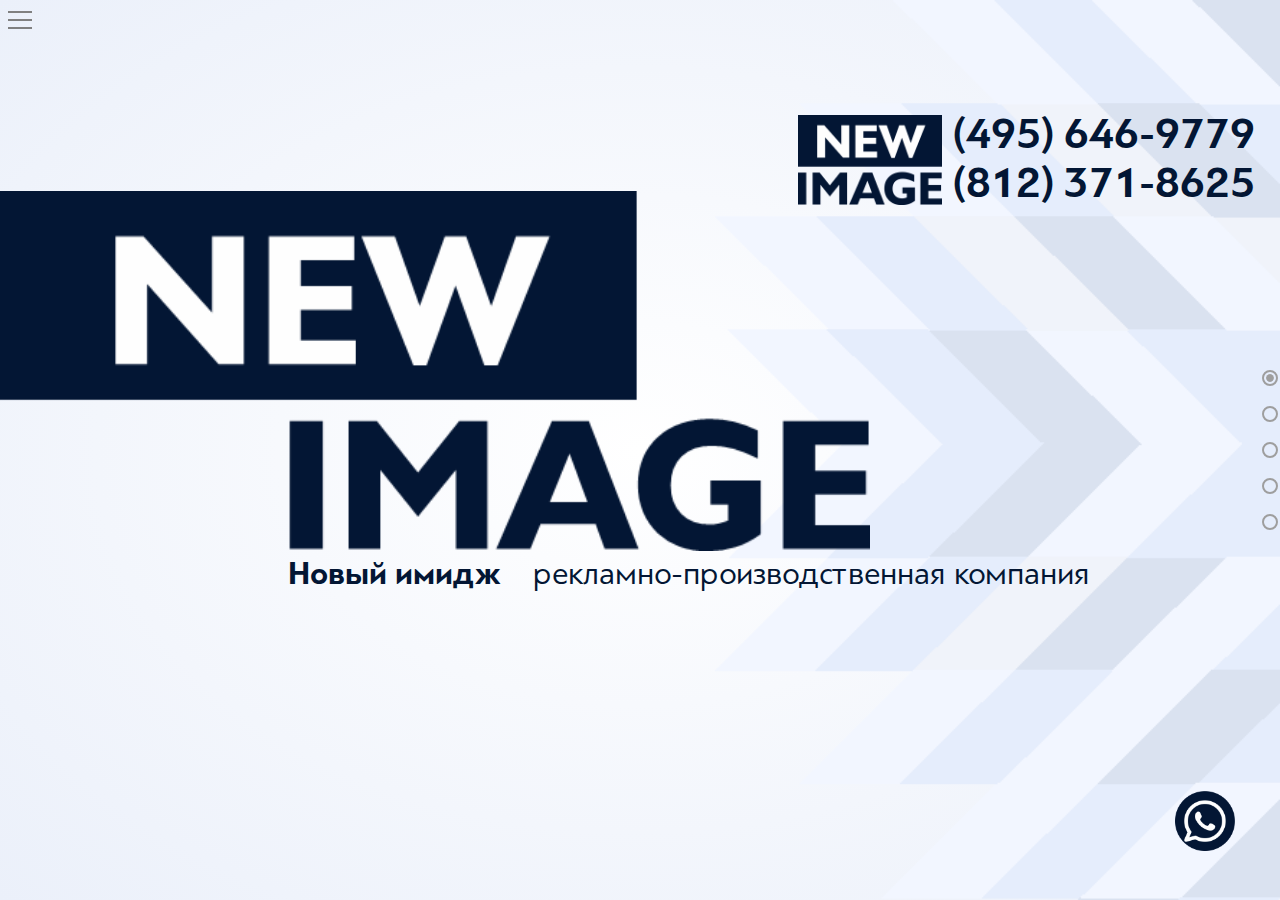
<file: index.html>
<!DOCTYPE html>
<html lang="ru">
<head>
    <meta charset="UTF-8">
    <meta name="viewport" content="width=device-width, initial-scale=1.0">
    <title>Новый имидж</title>
    <link rel="stylesheet" href="css/normalize.css">
    <link rel="stylesheet" href="css/style.css">
    <link rel="shortcut icon" href="./img/favicon.png" />
</head>
<body>
<header>
    <input id="menu-toggle" type="checkbox" />
    <label class="menu-btn" for="menu-toggle">
        <span></span>
    </label>
    <div class="menu-wrapper">
        <ul id="menu-%d0%b3%d0%b0%d0%bc%d0%b1%d1%83%d1%80%d0%b3%d0%b5%d1%80" class="menu"> 
            <li id="menu-item-182" class="menu-item menu-item-type-post_type menu-item-object-page menu-item-home current-menu-item page_item page-item-2 current_page_item menu-item-182"><a href="http://192.168.0.28/website-ni/" aria-current="page">Главная</a></li>
            <li id="menu-item-180" class="menu-item menu-item-type-post_type menu-item-object-page menu-item-180"><a href="http://192.168.0.28/website-ni/cards/">Пластиковые карты</a></li>
            <li id="menu-item-181" class="menu-item menu-item-type-post_type menu-item-object-page menu-item-181"><a href="http://192.168.0.28/website-ni/laser/">Лазерная резка и гравировка</a></li>
            <li id="menu-item-179" class="menu-item menu-item-type-post_type menu-item-object-page menu-item-179"><a href="http://192.168.0.28/website-ni/souvenir/">Нанесение на сувениры</a></li>
            <li id="" class="menu-item menu-item-type-post_type menu-item-object-page menu-item-home current-menu-item page_item page-item-2 current_page_item menu-item-182"><a href="http://192.168.0.28/website-ni/" aria-current="page">Главная</a></li>
            <li id="menu-item-180" class="menu-item menu-item-type-post_type menu-item-object-page menu-item-180"><a href="http://192.168.0.28/website-ni/cards/">Пластиковые карты</a></li>
            <li id="menu-item-181" class="menu-item menu-item-type-post_type menu-item-object-page menu-item-181"><a href="http://192.168.0.28/website-ni/laser/">Лазерная резка и гравировка</a></li>
            <li id="menu-item-179" class="menu-item menu-item-type-post_type menu-item-object-page menu-item-179"><a href="http://192.168.0.28/website-ni/souvenir/">Нанесение на сувениры</a></li>
        </ul>
    </div>
</header>
    <section id="intro" class="full-screen-section active-section">
        <div class="intro-phones-panel">
            <div class="logo"><img src="../img/contrast_logo_blue.png"/></div>
            <div class="phones">
                <a class="phone-href" href="tel:+74956469779">(495) 646-9779</a>
                <a class="phone-href" href="tel:+78123718625">(812) 371-8625</a>
            </div>
        </div>
        <div class="intro-header">
            <img src="../img/intro/intro-header.png" />
        </div>
        <h1 class="intro-subheader">
            <strong>Новый имидж</strong>
            <span>рекламно-производственная компания</span>
        </h1>
        <div class="callback-button"><img src="../img/callback_button.png"/></div>
    </section><!--intro -->
    <section id="services" class="full-screen-section next-section">
        <a href="/html/design.html" class="panel primary-services">
            <div class="primary-services-info">
                <h2 class="services-header">Дизайн</h2>
                <div class="services-text"><p>Пред&shy;ла&shy;га&shy;ем ши&shy;ро&shy;кий спектр ус&shy;луг 
                    в об&shy;лас&shy;ти гра&shy;фи&shy;чес&shy;ко&shy;го ди&shy;зай&shy;на, 
                    раз&shy;ра&shy;бот&shy;ку фир&shy;мен&shy;но&shy;го сти&shy;ля, 
                    ди&shy;зайн по&shy;ли&shy;гра&shy;фии, вёр&shy;стку мно&shy;го&shy;стра&shy;нич&shy;ных 
                    из&shy;да&shy;ний и пре&shy;зен&shy;та&shy;ций. Де&shy;ла&shy;ем 
                    ак&shy;ту&shy;аль&shy;ны&shy;е, адап&shy;тив&shy;ные, удоб&shy;ные и 
                    функ&shy;ци&shy;о&shy;наль&shy;ные сай&shy;ты, ди&shy;зайн су&shy;ве&shy;нир&shy;ной 
                    про&shy;дук&shy;ции, за&shy;ни&shy;ма&shy;ем&shy;ся оформ&shy;ле&shy;ни&shy;ем.</p>
                </div>
            </div>
            <div class="services-logo"><img src="../img/contrast_logo_blue.png" /></div>
        </a>
        <a href="/html/polygraphy.html" class="panel primary-services">
            <div class="primary-services-info">
                <h2 class="services-header">Полиграфия</h2>
                <div class="services-text"><p>Одно из нап&shy;рав&shy;ле&shy;ний де&shy;я&shy;тель&shy;нос&shy;ти на&shy;шей ком&shy;па&shy;нии пос&shy;тав&shy;ка и пе&shy;чать по&shy;ли&shy;гра&shy;фи&shy;чес&shy;кой рек&shy;лам&shy;ной про&shy;дук&shy;ции.</p></div>
            </div>
            <div class="services-logo"><img src="../img/contrast_logo.png" /></div>
        </a>
        <a href="/html/cards.html" class="panel primary-services">
            <div class="primary-services-info">
                <h2 class="services-header">Пластиковые карты</h2>
                <div class="services-text"><p>Ком&shy;па&shy;ния «НОВЫЙ ИМИДЖ» рас&shy;по&shy;ла&shy;га&shy;ет соб&shy;ствен&shy;ным про&shy;из&shy;вод&shy;ством в Мо&shy;скве и мы мо&shy;жем пред&shy;ло&shy;жить из&shy;го&shy;тов&shy;ле&shy;ние лю&shy;бых ти&shy;пов карт с раз&shy;лич&shy;ным на&shy;бо&shy;ром функ&shy;ций в крат&shy;чай&shy;шие сро&shy;ки.</p></div>
            </div>
            <div class="services-logo"><img src="../img/contrast_logo_inv.png" /></div>
        </a>
    </section><!-- section services -->
    <section id="services1" class="full-screen-section next-section">
        <a href="/html/laser.html" class="panel secondary-services">
            <div class="secondary-image"><img src="../img/secondary-services/laser.png"/></div>
            <div class="secondary-services-info">
                <h2 class="services-header">ЛАЗЕРНАЯ РЕЗКА И ГРАВИРОВКА</h2>
                <div class="services-text"><p>Бы&shy;стро&shy;та, низ&shy;кая сто&shy;и&shy;мость — лишь 2 плю&shy;са пре&shy;до&shy;став&shy;ля&shy;е&shy;мо&shy;го сер&shy;ви&shy;са. За&shy;ка&shy;зы&shy;вая де&shy;ше&shy;во ус&shy;лу&shy;ги ла&shy;зер&shy;ной рез&shy;ки ме&shy;тал&shy;ла у на&shy;шей ком&shy;па&shy;нии, вы га&shy;ран&shy;ти&shy;ру&shy;е&shy;те се&shy;бе вы&shy;со&shy;кое ка&shy;чес&shy;тво, дос&shy;ти&shy;га&shy;е&shy;мое бла&shy;го&shy;да&shy;ря ис&shy;поль&shy;зо&shy;ва&shy;нию обо&shy;ру&shy;до&shy;ва&shy;ния из&shy;вест&shy;ных брен&shy;дов. Это, по&shy;жа&shy;луй, глав&shy;ный кри&shy;те&shy;рий при вы&shy;боре ис&shy;пол&shy;ни&shy;те&shy;ля.</p></div>
            </div>
            <div  class="services-logo"><img src="../img/white_logo.png" /></div>
        </a>
        <a href="/html/plotter.html" class="panel secondary-services">
            <div class="secondary-image"><img src="../img/secondary-services/plotter.png"/></div>
            <div class="secondary-services-info">
                <h2 class="services-header">НАКЛЕЙКИ ПЛОТТЕРНАЯ РЕЗКА</h2>
                <div class="services-text"><p>Раз&shy;меры на&shy;кл&shy;ек для пе&shy;ча&shy;ти мо&shy;гут быть са&shy;мым&shy;и раз&shy;но&shy;об&shy;раз&shy;ны&shy;ми. Мы из&shy;го&shy;то&shy;вим для вас на&shy;клей&shy;ки лю&shy;бо&shy;го раз&shy;ме&shy;ра: от сов&shy;сем кро&shy;шеч&shy;ных на&shy;кле&shy;ек-сти&shy;ке&shy;ров, до объем&shy;ных и боль&shy;ших на&shy;кле&shy;ек на вит&shy;ри&shy;ны и стек&shy;ла, и да&shy;же на&shy;кле&shy;ек для выс&shy;та&shy;воч&shy;ных стен&shy;дов.</p></div>
            </div>
            <div class="services-logo"><img src="../img/white_logo_inv.png" /></div>
        </a>
        <a href="/html/souvenir.html" class="panel secondary-services">
            <div class="secondary-image"><img src="../img/secondary-services/souvenir.png"/></div>
            <div class="secondary-services-info">
                <h2 class="services-header">НАНЕСЕНИЕ НА СУВЕНИРЫ</h2>
                <div class="services-text"><p>На&shy;не&shy;се&shy;ние ло&shy;го&shy;ти&shy;па на су&shy;ве&shy;нир&shy;ную про&shy;дук&shy;цию пре&shy;вра&shy;ща&shy;ет прос&shy;тые пред&shy;ме&shy;ты в эф&shy;фек&shy;тив&shy;ные рек&shy;лам&shy;ные ин&shy;стру&shy;мен&shy;ты. Биз&shy;нес-по&shy;дар&shy;ки и про&shy;мо&shy;про&shy;дук&shy;ция обес&shy;пе&shy;чи&shy;ва&shy;ют лич&shy;ный кон&shy;такт с ва&shy;шим потре&shy;би&shy;те&shy;лем и при этом эко&shy;но&shy;ми&shy;чес&shy;ки вы&shy;год&shy;нее дру&shy;гих спо&shy;со&shy;бов прод&shy;ви&shy;же&shy;ния про&shy;дук&shy;тов и ус&shy;луг.</p></div>
            </div>
            <div  class="services-logo"><img src="../img/white_logo.png" /></div>
        </a>
        <a href="/html/car.html" class="panel secondary-services">
            <div class="secondary-image"><img src="../img/secondary-services/car.png"/></div>
            <div class="secondary-services-info">
                <h2 class="services-header">БРЕНДИРОВАНИЕ АВТО</h2>
                <div class="services-text"><p>Брен&shy;ди&shy;ро&shy;ва&shy;ние ав&shy;то – сов&shy;ре&shy;мен&shy;ная фор&shy;ма имид&shy;же&shy;вой на&shy;руж&shy;ной рек&shy;ла&shy;мы. На ав&shy;то&shy;мо&shy;би&shy;ле мо&shy;жет быть и обыч&shy;ный тек&shy;сто&shy;вый при&shy;зыв за&shy;ка&shy;зать ус&shy;лу&shy;гу, и пол&shy;но&shy;цвет&shy;ная гра&shy;фи&shy;ка. Не&shy;смот&shy;ря на по&shy;пу&shy;ляр&shy;ность та&shy;кой рек&shy;ла&shy;мы в Мос&shy;кве, ав&shy;то&shy;лю&shy;би&shy;те&shy;ли об&shy;ра&shy;щают вни&shy;ма&shy;ние на кра&shy;си&shy;во оформ&shy;лен&shy;ный транс&shy;порт. Осо&shy;бен&shy;но ког&shy;да пред&shy;ло&shy;же&shy;ние для них ак&shy;ту&shy;аль&shy;но.</p></div>
            </div>
            <div class="services-logo"><img src="../img/white_logo_inv.png" /></div>
        </a>
        <a href="/html/banner.html" class="panel secondary-services">
            <div class="secondary-image"><img src="../img/secondary-services/banner.png"/></div>
            <div class="secondary-services-info">
                <h2 class="services-header">БАННЕРЫ ПЛАКАТЫ</h2>
                <div class="services-text"><p>Пе&shy;чать рек&shy;лам&shy;ных бан&shy;не&shy;ров — это эф&shy;фек&shy;тив&shy;ный ин&shy;стру&shy;мент для рек&shy;ла&shy;мы брен&shy;да, прод&shy;ви&shy;же&shy;ния ком&shy;па&shy;нии и рас&shy;крут&shy;ки про&shy;дук&shy;та. Воз&shy;мож&shy;нос&shy;ти по&shy;ли&shy;гра&shy;фии поз&shy;во&shy;ля&shy;ют соз&shy;да&shy;вать ка&shy;чес&shy;твен&shy;ный про&shy;дукт с яр&shy;ким ди&shy;зай&shy;ном и прив&shy;ле&shy;ка&shy;тель&shy;ными цве&shy;то&shy;вы&shy;ми ком&shy;по&shy;зи&shy;ци&shy;ями, ко&shy;то&shy;рый до&shy;но&shy;сит до по&shy;тен&shy;ци&shy;аль&shy;ных кли&shy;ен&shy;тов по&shy;лез&shy;ную ин&shy;фор&shy;ма&shy;цию.</p></div>
            </div>
            <div  class="services-logo"><img src="../img/white_logo.png" /></div>
        </a>
    </section><!-- section services1 (secondary) -->
    <section id="about" class="full-screen-section next-section">
        <div class="about-left">
            <div class="about-left-content">
                <h2 class="about-left-content-header">О компании</h2>
                <p>Ком&shy;па&shy;ния «НО&shy;ВЫЙ ИМИДЖ» в те&shy;че&shy;ние ря&shy;да лет яв&shy;ля&shy;ет&shy;ся одним из ли&shy;ди&shy;ру&shy;ю&shy;щих про&shy;из&shy;во&shy;ди&shy;те&shy;лей
                    не&shy;бан&shy;ков&shy;ских плас&shy;ти&shy;ко&shy;вых карт на Рос&shy;сий&shy;ском рын&shy;ке, 
                    а та&shy;кже раз&shy;ра&shy;бот&shy;чи&shy;ком ин&shy;тегра&shy;ци&shy;он&shy;ных про&shy;ек&shy;тов, свя&shy;зан&shy;ных с их ис&shy;поль&shy;зо&shy;ва&shy;ни&shy;ем.</p>
                <p>Соб&shy;ствен&shy;ная про&shy;из&shy;вод&shy;ствен&shy;ная ба&shy;за и дол&shy;го&shy;сроч&shy;ные кон&shy;трак&shy;ты 
                    с ино&shy;стран&shy;ны&shy;ми про&shy;из&shy;во&shy;ди&shy;те&shy;ля&shy;ми поз&shy;во&shy;ля&shy;ют нам пред&shy;ла&shy;гать 
                    кли&shy;ен&shy;там ши&shy;ро&shy;кий спектр плас&shy;ти&shy;ко&shy;вых карт раз&shy;лич&shy;но&shy;го ти&shy;па и наз&shy;на&shy;че&shy;ния.</p>
            </div>
            <div class="about-left-footer"></div>
        </div>
        <div class="about-right">
            <div class="wrapper">
                <img class="back" src="../img/about/center-logo-inv-reflect.png">
                <img class="face" src="../img/about/center-logo.png">
            </div>
        </div>
    </section><!-- section about -->
    <section id="contacts" class="full-screen-section next-section">
        <div class="wrapper">
            <div class="logo"><img src="/img/contrast_logo_blue.png"></div>
            <div class="contacts-wrapper">
                <div class="contacts moscow">
                    <p class="header">КОНТАКТЫ В МОСКВЕ</p>
                    <p class="adress">
                        <span>127273, г. Москва,</span>
                        <span>Сигнальный проезд, д.19. Бизнес-центр «Вэлдан»</span>
                    </p>
                    <p class="phones">
                        <a class="phone-href" href="tel:+74956469779">Тел.: +7 (495) 646-9779</a>
                        <a class="phone-href" href="tel:+74955053203">Тел.: +7 (495) 505-3203</a>
                    </p>
                    <a href="mailto:info@new-image.su" class="e-mail">Email: info@new-image.su</a>
                </div>
                <div class="contacts spb" style="display:none">
                    <p class="header">КОНТАКТЫ В ПИТЕРЕ</p>
                    <p class="adress">
                        <span>196084, г. C.-Петербург,</span>
                        <span>наб. Обводного канала, д.92. Бизнес-центр «Обводный», оф. 318.</span>
                    </p>
                    <p class="phones">
                        <a class="phone-href" href="tel:+79218754505">Тел.: +7 (921) 875-4505</a>
                        <a class="phone-href" href="tel:+78123718625">Тел.: +7 (812) 371-8625</a>
                    </p>
                    <a href="mailto:spb@new-image.su" class="e-mail">Email: spb@new-image.su</a>
                </div>
            </div>
            <div class="route">
                <p>Проезд в Москве: По Алтуфьевскому шоссе до поворота на Нововладыкинский проезд (при съезде с эстакады).
                    Далее 500м. по Нововладыкинскому проезду до второй проходной бизнес-центра «Вэлдан».</p>
                <p>1. м. Владыкино, обойти слева высотное здание гостиницы «Восход»далее пешком 100м до
                    Нововладыкинского проезда и направо 500м до второй проходной бизнес-центра «Вэлдан».</p>
                <p>2. м. Отрадное, пешком 700м по ул. Хачатуряна в сторону центра до мечети. Перед мечетью налево,
                    позади мечети мост через р. Лихоборка и выход к проходной бизнес-центра «Вэлдан».</p>
            </div>
        </div>
        <div class="callback-button"><img src="../img/callback_button.png"/></div>
    </section><!-- section contacts -->
    <div class="fss-nav">
        <div class="fss-button" onClick="fssOnClick(0)"></div>
        <div class="fss-button" onClick="fssOnClick(1)"></div>
        <div class="fss-button" onClick="fssOnClick(2)"></div>
        <div class="fss-button" onClick="fssOnClick(3)"></div>
        <div class="fss-button" onClick="fssOnClick(4)"></div>
    </div>
    <script>
        var sectionsNames = ["intro", "services", "services1", "about", "contacts"]
        var pageName = 'index-'
    </script>
    <script src="js/fss.js"></script>
</body>
</html>
</file>
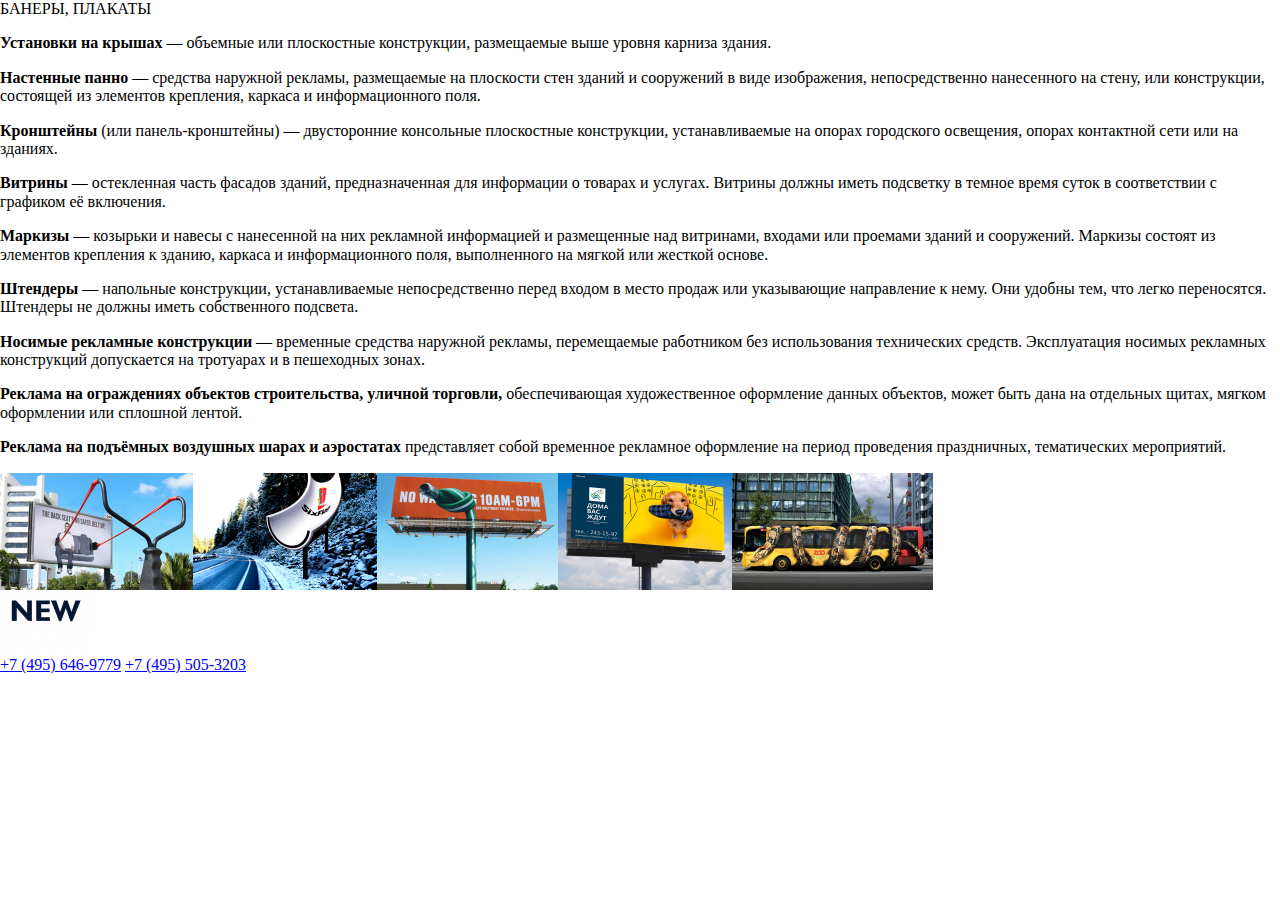
<file: html/banner.html>
<!DOCTYPE html>
<html lang="en">
<head>
    <meta charset="UTF-8">
    <meta name="viewport" content="width=device-width, initial-scale=1.0">
    <title>Новый имидж</title>
    <link rel="stylesheet" href="/css/normalize.css">
    <link rel="stylesheet" href="/css/services-style.css">
</head>
<body>
    <div class="container">
        <div class="content">
            <div class="content-info">
                <div class="content-header">БАНЕРЫ, ПЛАКАТЫ</div>
                <div class="content-text banner-text">
                    <p>
                        <strong>Установки на крышах</strong> — объемные или плоскостные конструкции, размещаемые выше уровня карниза здания.
                    </p>
                    <p><strong>Настенные панно</strong> — средства наружной рекламы, размещаемые на плоскости стен зданий и сооружений в виде изображения, непосредственно нанесенного на стену, или конструкции, состоящей из элементов крепления, каркаса и информационного поля.</p>
                    <p><strong>Кронштейны</strong> (или панель-кронштейны) — двусторонние консольные плоскостные конструкции, устанавливаемые на опорах городского освещения, опорах контактной сети или на зданиях.</p>
                    <p><strong>Витрины</strong> — остекленная часть фасадов зданий, предназначенная для информации о товарах и услугах. Витрины должны иметь подсветку в темное время суток в соответствии с графиком её включения.</p>
                    <p><strong>Маркизы</strong> — козырьки и навесы с нанесенной на них рекламной информацией и размещенные над витринами, входами или проемами зданий и сооружений. Маркизы состоят из элементов крепления к зданию, каркаса и информационного поля, выполненного на мягкой или жесткой основе.</p>
                    <p><strong>Штендеры</strong> — напольные конструкции, устанавливаемые непосредственно перед входом в место продаж или указывающие направление к нему. Они удобны тем, что легко переносятся. Штендеры не должны иметь собственного подсвета.</p>
                    <p><strong>Носимые рекламные конструкции</strong> — временные средства наружной рекламы, перемещаемые работником без использования технических средств. Эксплуатация носимых рекламных конструкций допускается на тротуарах и в пешеходных зонах.</p>
                    <p><strong>Реклама на ограждениях объектов строительства, уличной торговли,</strong> обеспечивающая художественное оформление данных объектов, может быть дана на отдельных щитах, мягком оформлении или сплошной лентой.</p>
                    <p><strong>Реклама на подъёмных воздушных шарах и аэростатах</strong> представляет собой временное рекламное оформление на период проведения праздничных, тематических мероприятий.</p>
                </div>
            </div>
            <div class="footer banner-footer">
                <img src="../img/services/banner/1.png" alt="Примеры наружной рекламы" title="Примеры наружной рекламы">
            </div>
        </div>
        <div class="sidebar">
            <div class="logo"><img src="/img/contrast_logo_inv.png"></div>
            <div class="phones">
                <a class="phone-href" href="tel:+74956469779">+7 (495) 646-9779</a>
                <a class="phone-href" href="tel:+74955053203">+7 (495) 505-3203</a>
            </div>
        </div>
    </div>
</body>
</html>
</file>
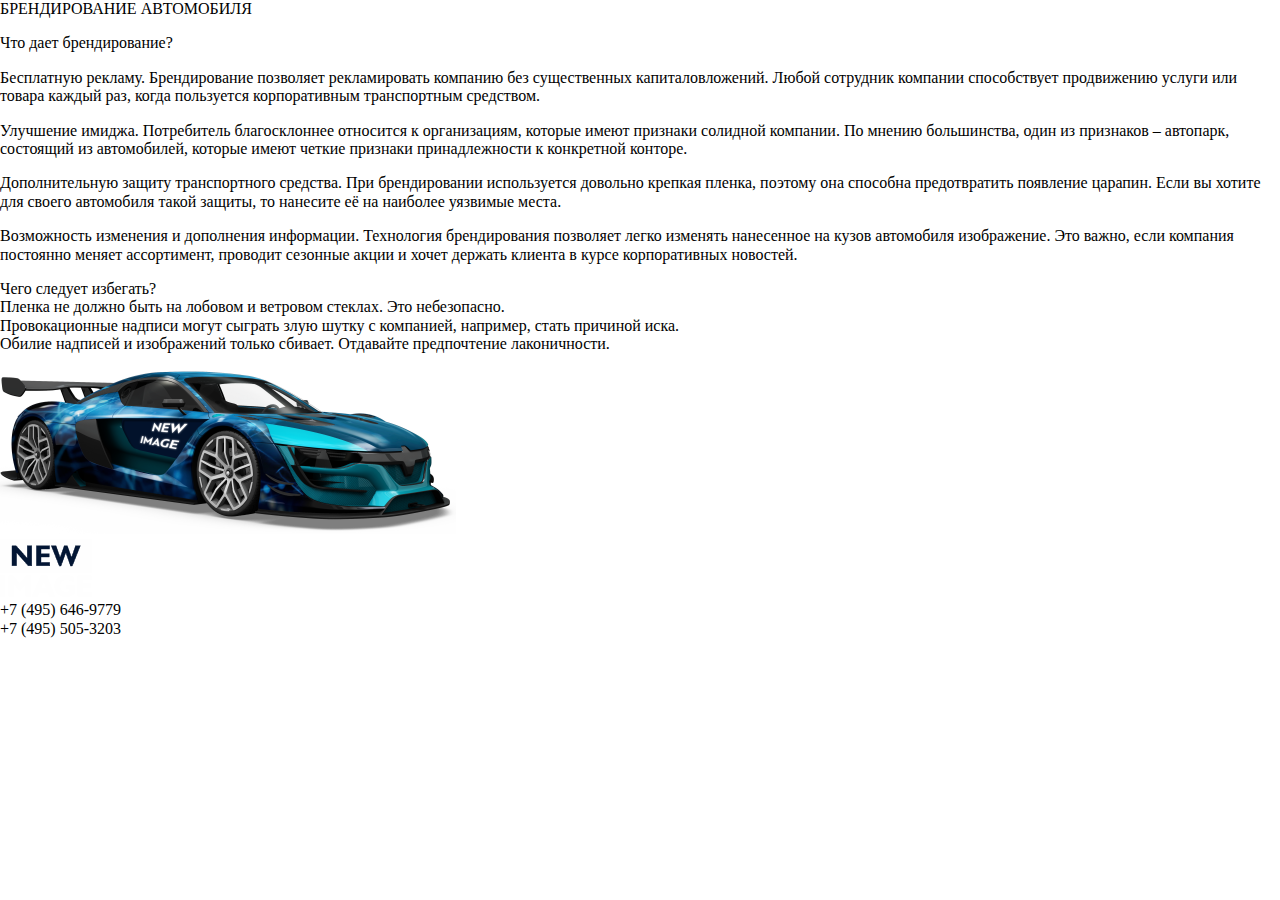
<file: html/car.html>
<!DOCTYPE html>
<html lang="en">
<head>
    <meta charset="UTF-8">
    <meta name="viewport" content="width=device-width, initial-scale=1.0">
    <title>Новый имидж</title>
    <link rel="stylesheet" href="/css/normalize.css">
    <link rel="stylesheet" href="/css/services-style.css">
</head>
<body>
    <div class="container">
        <div class="content">
            <div class="content-info">
                <div class="content-header">БРЕНДИРОВАНИЕ АВТОМОБИЛЯ</div>
                <div class="content-text">
                    <p>Что дает брендирование?</p>
                    <p>Бесплатную рекламу. Брендирование позволяет рекламировать компанию без существенных капиталовложений.
                        Любой сотрудник компании способствует продвижению услуги или товара каждый раз, когда пользуется корпоративным транспортным средством.</p>
                    <p>Улучшение имиджа. Потребитель благосклоннее относится к организациям, которые имеют признаки солидной
                        компании. По мнению большинства, один из признаков – автопарк, состоящий из автомобилей, которые имеют четкие признаки принадлежности к конкретной конторе.</p>
                    <p>Дополнительную защиту транспортного средства. При брендировании используется довольно крепкая пленка,
                        поэтому она способна предотвратить появление царапин. Если вы хотите для своего автомобиля такой защиты, то нанесите её на наиболее уязвимые места.</p>
                    <p>Возможность изменения и дополнения информации. Технология брендирования позволяет легко изменять 
                        нанесенное на кузов автомобиля изображение. Это важно, если компания постоянно меняет ассортимент, проводит сезонные акции и хочет держать клиента в курсе корпоративных новостей.</p>
                    <p>Чего следует избегать?<br>Пленка не должно быть на лобовом и ветровом стеклах. Это небезопасно.<br>Провокационные надписи могут сыграть злую шутку с компанией, например, стать причиной иска.<br>Обилие надписей и изображений только сбивает. Отдавайте предпочтение лаконичности.</p>
                </div>
            </div>
            <div class="footer car-footer">
                <img src="/img/services/car/1.png" title="Брендирование автомобиля при помощи пленки" alt="Брендирование автомобиля при помощи пленки">
            </div>
        </div>
        <div class="sidebar">
            <div class="logo"><img src="/img/contrast_logo_inv.png"></div>
            <div class="phones">
                <div>+7 (495) 646-9779</div>
                <div>+7 (495) 505-3203</div>
            </div>
        </div>
    </div>
</body>
</html>
</file>
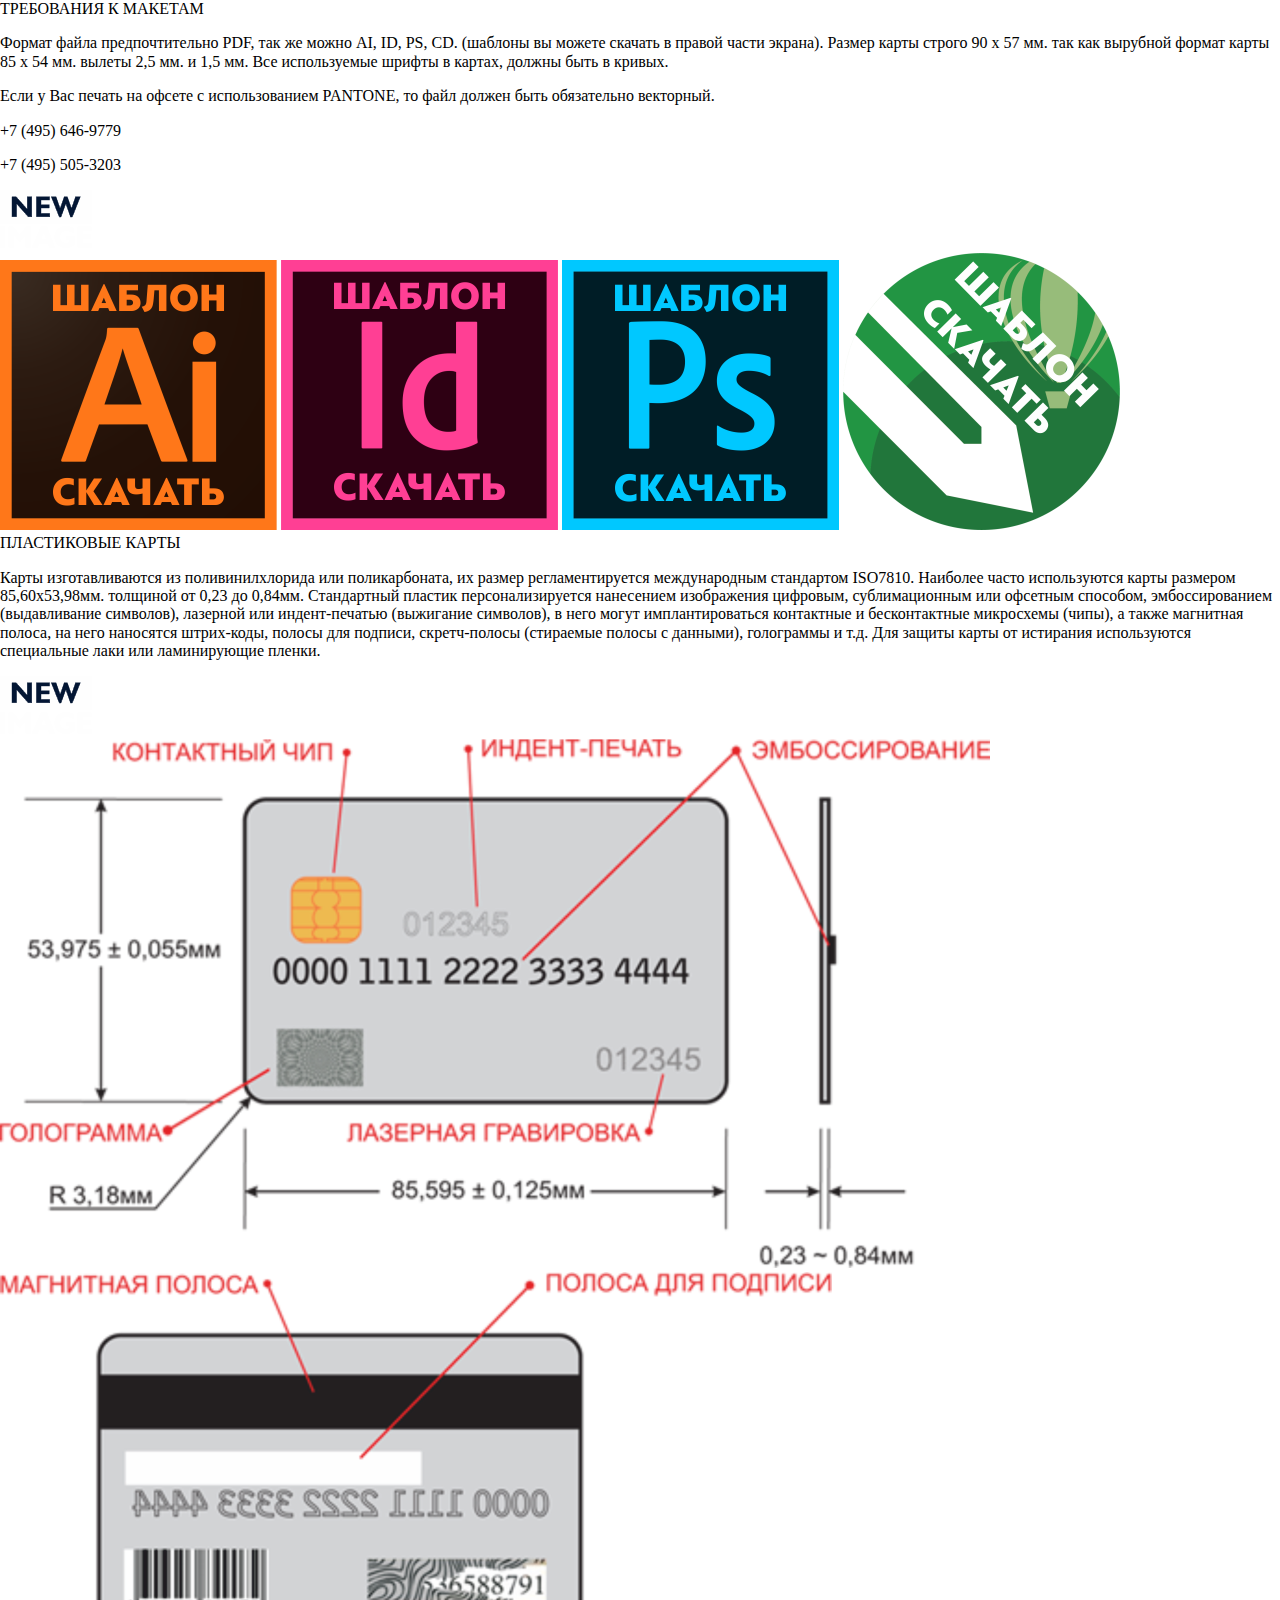
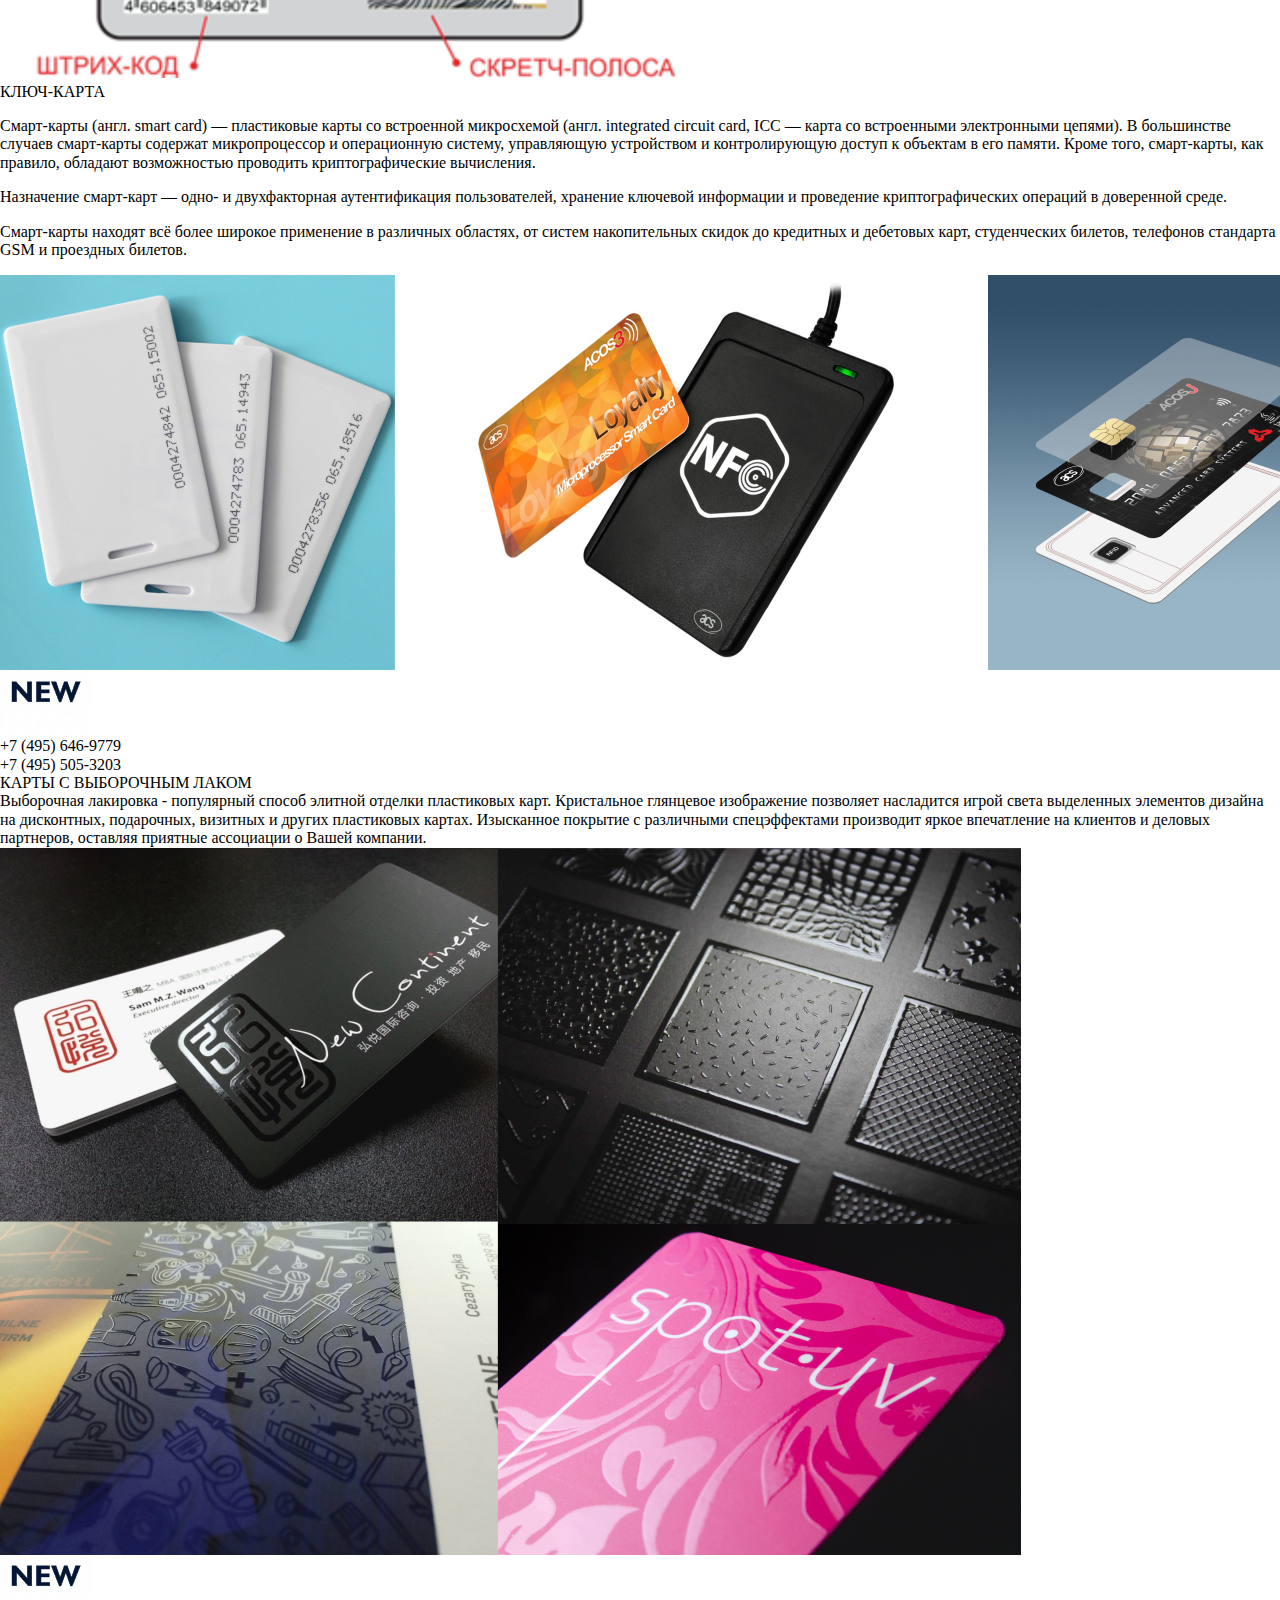
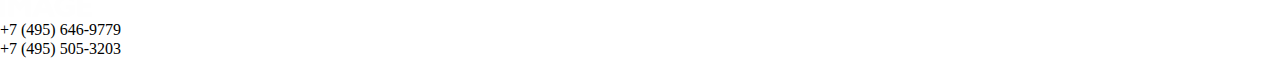
<file: html/cards.html>
<!DOCTYPE html>
<html lang="en">
<head>
    <meta charset="UTF-8">
    <meta name="viewport" content="width=device-width, initial-scale=1.0">
    <title>Новый имидж</title>
    <link rel="stylesheet" href="/css/normalize.css">
    <link rel="stylesheet" href="/css/services-style.css">
</head>
<body>
    <section id="cards1">
        <div class="primary-services-container">
            <div class="side left-side">
                <div class="left-side-header">ТРЕБОВАНИЯ К МАКЕТАМ</div>
                <div class="left-side-info">
                    <p>Формат файла предпочтительно PDF, так же  можно AI, ID, PS, CD.
                        (шаблоны вы можете скачать в правой части экрана).
                        Размер карты строго 90 х 57 мм. так как вырубной формат карты
                        85 х 54 мм. вылеты 2,5 мм. и 1,5 мм.
                        Все используемые шрифты в картах, должны быть в кривых.</p>
                    <p>Если у Вас печать на офсете с использованием PANTONE,
                        то файл должен быть обязательно векторный.  </p>
                    <p class="phone">+7 (495) 646-9779</p>
                    <p class="phone">+7 (495) 505-3203</p>
                </div>
                <div class="left-side-footer"><img src="../img/contrast_logo_inv.png" alt=""></div>
            </div>
            <div class="side right-side">
                <a href="/1.rar" download><img src="../img/services/cards/ai.png" alt=""></a>
                <a href="/2.rar" download><img src="../img/services/cards/id.png" alt=""></a>
                <a href="/3.rar" download><img src="../img/services/cards/psd.png" alt=""></a>
                <a href="/4.rar" download><img src="../img/services/cards/cdr.png" alt=""></a>
            </div>
        </div>
    </section>
    <section id="cards2">
        <div class="primary-services-container">
            <div class="side left-side">
                <div class="left-side-header">ПЛАСТИКОВЫЕ КАРТЫ</div>
                <div class="left-side-info">
                    <p>Карты изготавливаются из поливинилхлорида или поликарбоната,
                        их размер регламентируется международным стандартом ISO7810.
                        Наиболее часто используются карты размером 85,60х53,98мм.
                        толщиной от 0,23 до 0,84мм. Стандартный пластик персонализируется 
                        нанесением изображения цифровым, сублимационным или
                        офсетным способом, эмбоссированием (выдавливание символов),
                        лазерной или индент-печатью (выжигание символов), в него могут
                        имплантироваться контактные и бесконтактные микросхемы (чипы),
                        а также магнитная полоса, на него наносятся штрих-коды, полосы
                        для подписи, скретч-полосы (стираемые полосы с данными), голограммы 
                        и т.д. Для защиты карты от истирания используются специальные 
                        лаки или ламинирующие пленки.</p>
                </div>
                <div class="left-side-footer"><img src="../img/contrast_logo_inv.png" alt=""></div>
            </div>
            <div class="side right-side">
                <img src="../img/services/cards/card-scheme-1.png" title="Пластиковая карта. Лицевая сторона" alt="Пластиковая карта. Лицевая сторона">
                <img src="../img/services/cards/card-scheme-2.png" title="Пластиковая карта. Оборот" alt="Пластиковая карта. Оборот">
            </div>
        </div>
    </section>
    <section id="cards3">
        <div class="container">
            <div class="content">
                <div class="content-info">
                    <div class="content-header">КЛЮЧ-КАРТА</div>
                    <div class="content-text">
                        <p>Смарт-карты (англ. smart card) — пластиковые карты со встроенной микросхемой (англ. integrated circuit card, 
                            ICC — карта со встроенными электронными цепями). В большинстве случаев смарт-карты содержат 
                            микропроцессор и операционную систему, управляющую устройством и контролирующую доступ к объектам в его памяти.
                            Кроме того, смарт-карты, как правило, обладают возможностью проводить криптографические вычисления.</p>
                        <p>Назначение смарт-карт — одно- и двухфакторная аутентификация пользователей, хранение ключевой 
                            информации и проведение криптографических операций в доверенной среде.</p>
                        <p>Смарт-карты находят всё более широкое применение в различных областях, от систем накопительных скидок до
                            кредитных и дебетовых карт, студенческих билетов, телефонов стандарта GSM и проездных билетов. </p>
                    </div>
                </div>
                <div class="footer">
                    <img src="../img/services/cards/smart-card.png" title="Смарт-карты" alt="Смарт-карты">
                </div>
            </div>
            <div class="sidebar">
                <div class="logo"><img src="/img/contrast_logo_inv.png"></div>
                <div class="phones">
                    <div>+7 (495) 646-9779</div>
                    <div>+7 (495) 505-3203</div>
                </div>
            </div>
        </div>
    </section>
    <section id="cards4">
        <div class="container">
            <div class="content">
                <div class="content-info">
                    <div class="content-header">КАРТЫ С ВЫБОРОЧНЫМ ЛАКОМ</div>
                    <div class="content-text">Выборочная лакировка - популярный способ элитной отделки пластиковых карт. Кристальное глянцевое 
                        изображение позволяет насладится игрой света выделенных элементов дизайна на дисконтных, подарочных, визитных и
                        других пластиковых картах. Изысканное покрытие с различными спецэффектами производит яркое впечатление на
                        клиентов и деловых партнеров, оставляя приятные ассоциации о Вашей компании.</div>
                </div>
                <div class="footer">
                    <img src="../img/services/cards/art-varnish.png" title="Карты с выборочным лаком" alt="Карты с выборочным лаком">
                </div>
            </div>
            <div class="sidebar">
                <div class="logo"><img src="/img/contrast_logo_inv.png"></div>
                <div class="phones">
                    <div>+7 (495) 646-9779</div>
                    <div>+7 (495) 505-3203</div>
                </div>
            </div>
        </div>
    </section>
</body>
</html>
</file>
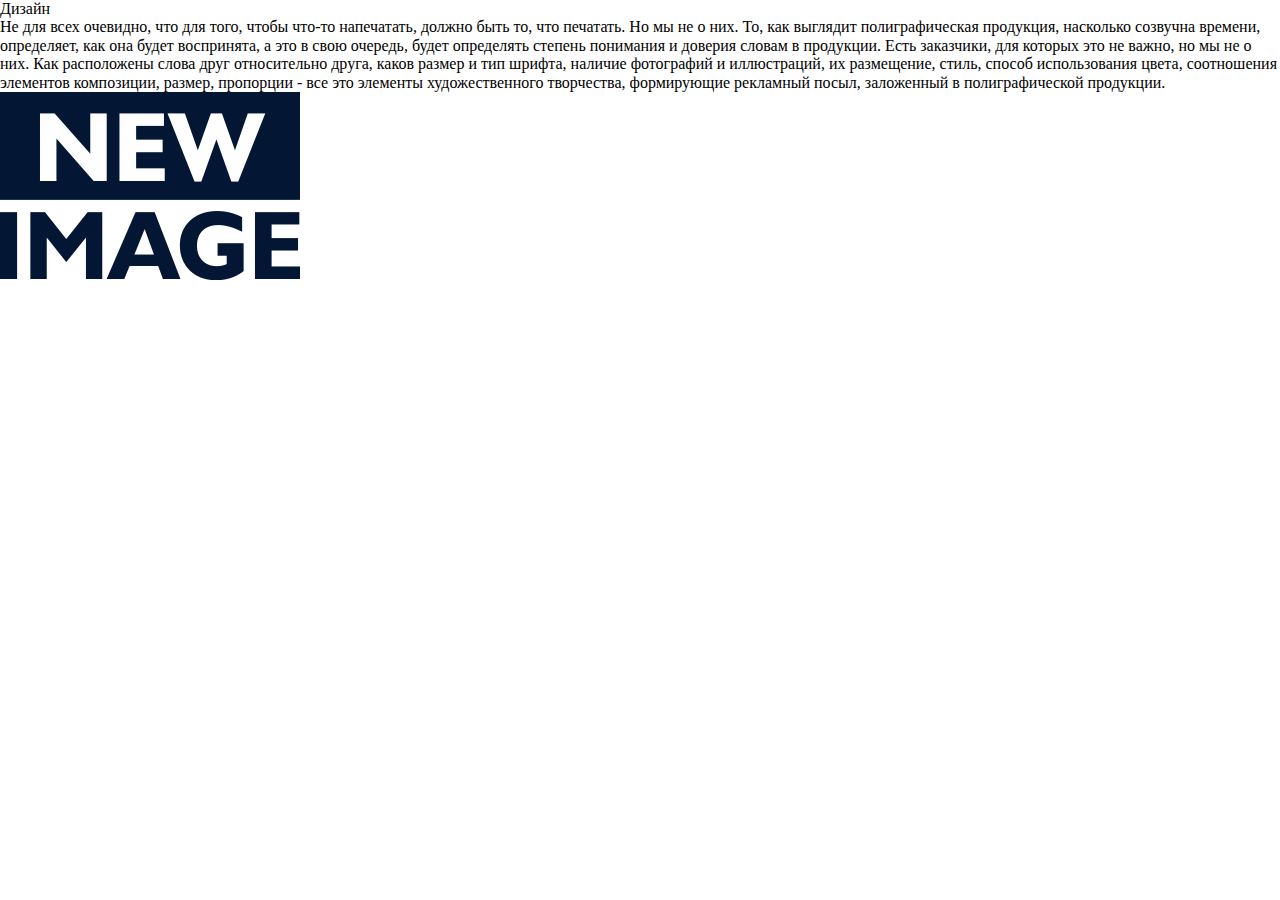
<file: html/design.html>
<!DOCTYPE html>
<html lang="en">
<head>
    <meta charset="UTF-8">
    <meta name="viewport" content="width=device-width, initial-scale=1.0">
    <title>Новый имидж</title>
    <link rel="stylesheet" href="/css/normalize.css">
    <link rel="stylesheet" href="/css/services-style.css">
</head>
<body>
    <div class="primary-services-container design">
        <div class="side left-side">
            <div class="left-side-header">Дизайн</div>
            <div class="left-side-info">Не для всех очевидно, что для того, чтобы что-то напечатать, должно
                быть то, что печатать. Но мы не о них. То, как выглядит полиграфическая 
                продукция, насколько созвучна времени, определяет, как она
                будет воспринята, а это в свою очередь, будет определять степень
                понимания и доверия словам в продукции. Есть заказчики, для которых 
                это не важно, но мы не о них. Как расположены слова друг 
                относительно друга, каков размер и тип шрифта, наличие фотографий и
                иллюстраций, их размещение, стиль, способ использования цвета,
                соотношения элементов композиции, размер, пропорции - все это
                элементы художественного творчества, формирующие рекламный
                посыл, заложенный в полиграфической продукции.</div>
            <div class="left-side-footer"><img src="../img/contrast_logo_blue.png" alt=""></div>
        </div>
        <div class="side right-side">
        </div>
    </div>
</body>
</html>
</file>
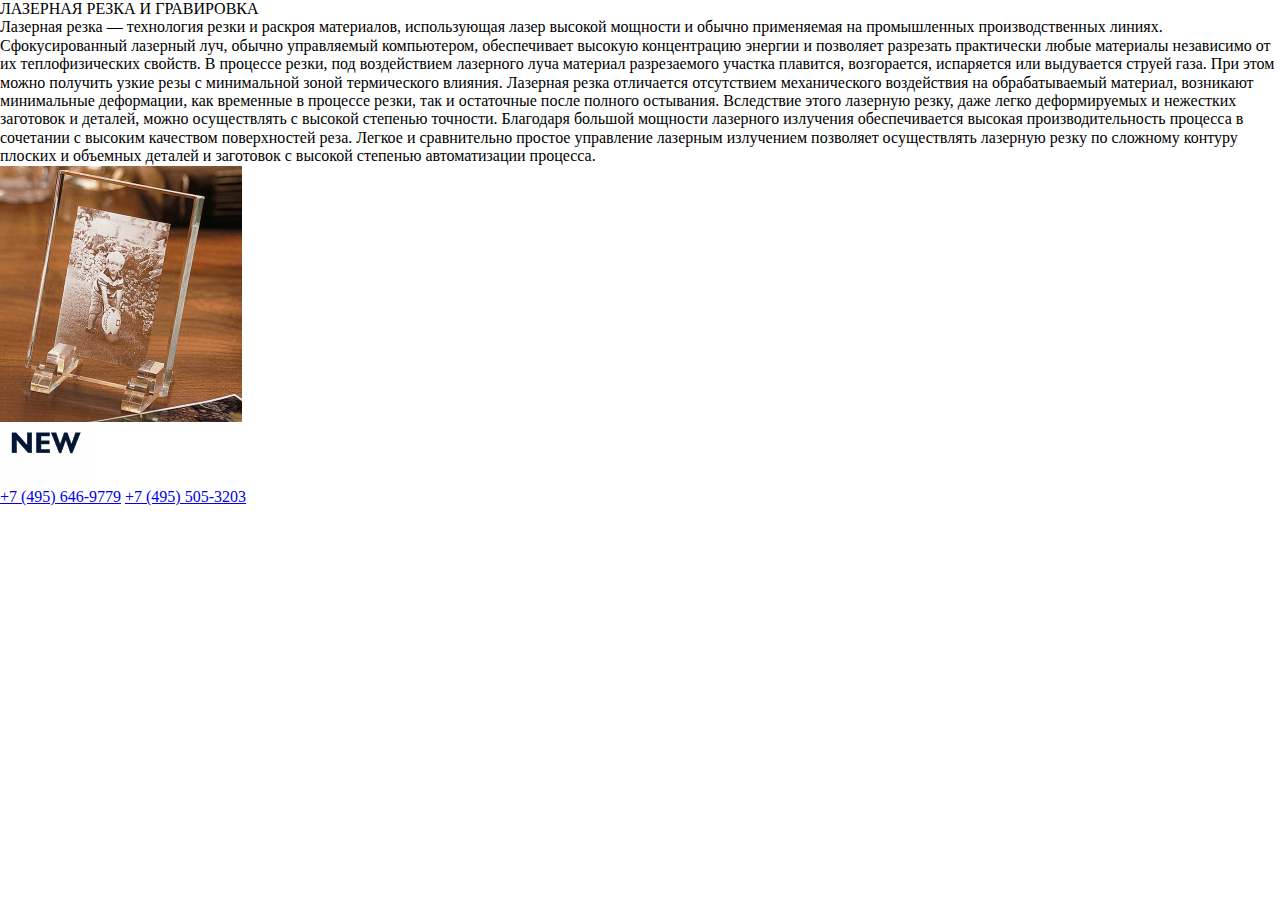
<file: html/laser.html>
<!DOCTYPE html>
<html lang="en">
<head>
    <meta charset="UTF-8">
    <meta name="viewport" content="width=device-width, initial-scale=1.0">
    <title>Новый имидж</title>
    <link rel="stylesheet" href="/css/normalize.css">
    <link rel="stylesheet" href="/css/services-style.css">
</head>
<body>
    <div class="container">
        <div class="content">
            <div class="content-info">
                <div class="content-header">ЛАЗЕРНАЯ РЕЗКА И ГРАВИРОВКА</div>
                <div class="content-text">Лазерная резка — технология резки и раскроя материалов, использующая лазер высокой мощности и обычно
                    применяемая на промышленных производственных линиях. Сфокусированный лазерный луч, обычно 
                    управляемый компьютером, обеспечивает высокую концентрацию энергии и позволяет разрезать практически любые
                    материалы независимо от их теплофизических свойств. В процессе резки, под воздействием лазерного луча
                    материал разрезаемого участка плавится, возгорается, испаряется или выдувается струей газа. При этом можно
                    получить узкие резы с минимальной зоной термического влияния. Лазерная резка отличается отсутствием
                    механического воздействия на обрабатываемый материал, возникают минимальные деформации, как временные
                    в процессе резки, так и остаточные после полного остывания. Вследствие этого лазерную резку, даже легко 
                    деформируемых и нежестких заготовок и деталей, можно осуществлять с высокой степенью точности. Благодаря
                    большой мощности лазерного излучения обеспечивается высокая производительность процесса в сочетании с
                    высоким качеством поверхностей реза. Легкое и сравнительно простое управление лазерным излучением позволяет
                    осуществлять лазерную резку по сложному контуру плоских и объемных деталей и заготовок с высокой степенью
                    автоматизации процесса. 
                </div>
            </div>
            <div class="footer laser-footer">
                <img src="/img/services/laser/1.png" title="Примеры лазерной резки и гравировки по дереву, металлу, стеклу" alt="Примеры лезерной резки и гравировки по дереву, металлу, стеклу">
            </div>
        </div>
        <div class="sidebar">
            <div class="logo"><img src="../img/contrast_logo_inv.png"></div>
            <div class="phones">
                <a class="phone-href" href="tel:+74956469779">+7 (495) 646-9779</a>
                <a class="phone-href" href="tel:+74955053203">+7 (495) 505-3203</a>
            </div>
        </div>
    </div>
</body>
</html>
</file>
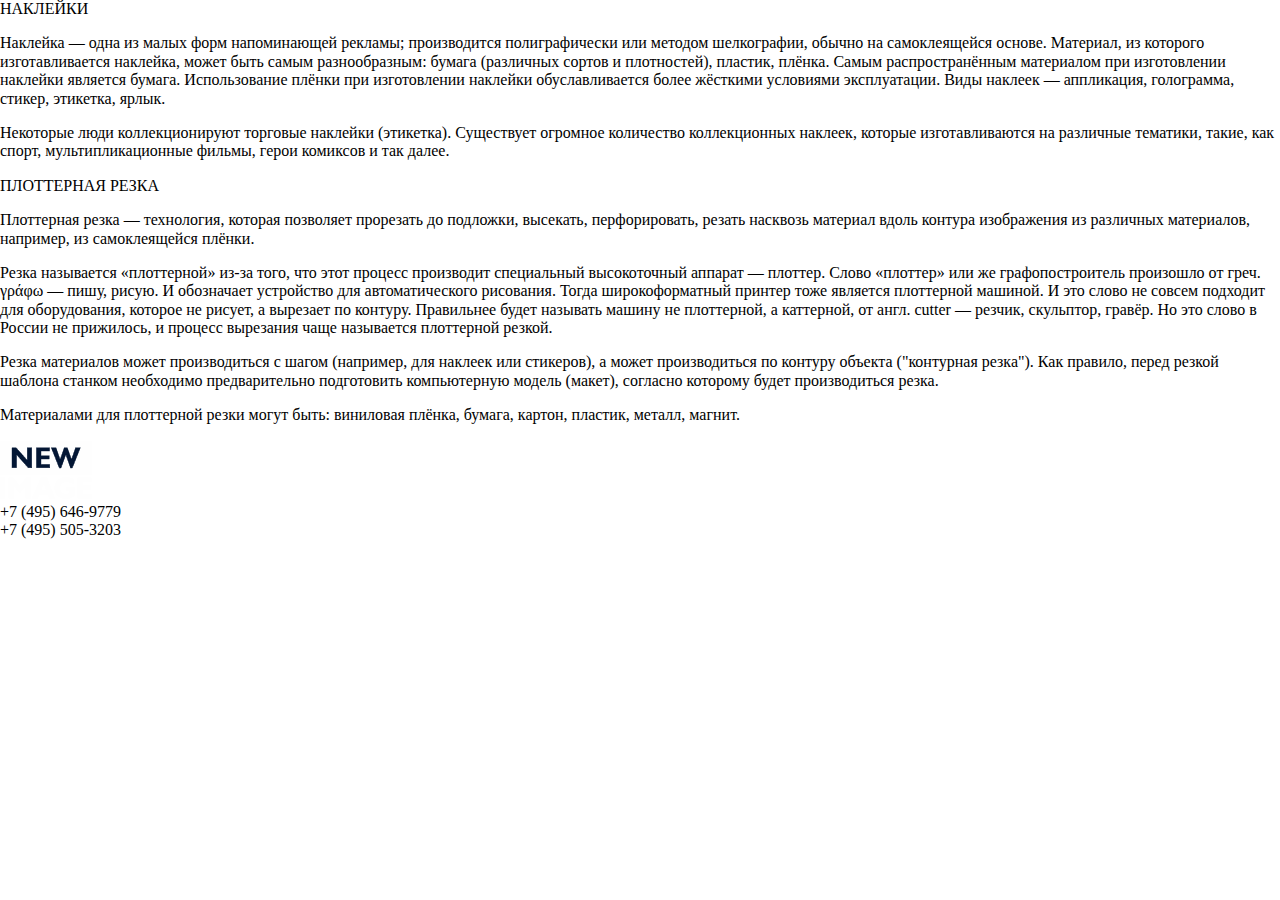
<file: html/plotter.html>
<!DOCTYPE html>
<html lang="en">
<head>
    <meta charset="UTF-8">
    <meta name="viewport" content="width=device-width, initial-scale=1.0">
    <title>Новый имидж</title>
    <link rel="stylesheet" href="/css/normalize.css">
    <link rel="stylesheet" href="/css/services-style.css">
</head>
<body>
    <div class="container">
        <div class="content plotter-content">
            <div class="content-info">
                <div class="content-header">НАКЛЕЙКИ</div>
                <div class="content-text">
                    <p>
                        Наклейка — одна из малых форм напоминающей рекламы; производится полиграфически или методом 
                        шелкографии, обычно на самоклеящейся основе. Материал, из которого изготавливается наклейка, может быть самым
                    разнообразным: бумага (различных сортов и плотностей), пластик, плёнка. Самым распространённым материалом
                    при изготовлении наклейки является бумага. Использование плёнки при изготовлении наклейки обуславливается
                    более жёсткими условиями эксплуатации. Виды наклеек — аппликация, голограмма, стикер, этикетка, ярлык.
                    </p>
                    <p>
                        Некоторые люди коллекционируют торговые наклейки (этикетка). Существует огромное количество 
                        коллекционных наклеек, которые изготавливаются на различные тематики, такие, как спорт, мультипликационные фильмы,
                    герои комиксов и так далее. 
                    </p>
                    </div>
            </div>
            <div class="content-info">
                <div class="content-header">ПЛОТТЕРНАЯ РЕЗКА</div>
                <div class="content-text">
                    <p>
                        Плоттерная резка — технология, которая позволяет прорезать до подложки, высекать, перфорировать, резать
                    насквозь материал вдоль контура изображения из различных материалов, например, из самоклеящейся плёнки.
                    </p>
                    <p>
                        Резка называется «плоттерной» из-за того, что этот процесс производит специальный высокоточный аппарат —
плоттер. Слово «плоттер» или же графопостроитель произошло от греч. γράφω — пишу, рисую. И обозначает
устройство для автоматического рисования. Тогда широкоформатный принтер тоже является плоттерной машиной.
И это слово не совсем подходит для оборудования, которое не рисует, а вырезает по контуру. Правильнее будет
называть машину не плоттерной, а каттерной, от англ. cutter — резчик, скульптор, гравёр. Но это слово в России не прижилось, и процесс вырезания чаще называется плоттерной резкой.
                    </p>
                    <p>
                        Резка материалов может производиться с шагом (например, для наклеек или стикеров), а может производиться по
контуру объекта ("контурная резка"). Как правило, перед резкой шаблона станком необходимо предварительно
подготовить компьютерную модель (макет), согласно которому будет производиться резка.
                    </p>
                    <p>
                        Материалами для плоттерной резки могут быть:  виниловая плёнка, бумага, картон, пластик, металл, магнит.
                    </p>
                </div>
            </div>
        </div>
        <div class="sidebar">
            <div class="logo"><img src="/img/contrast_logo_inv.png"></div>
            <div class="phones">
                <div>+7 (495) 646-9779</div>
                <div>+7 (495) 505-3203</div>
            </div>
        </div>
    </div>
</body>
</html>
</file>
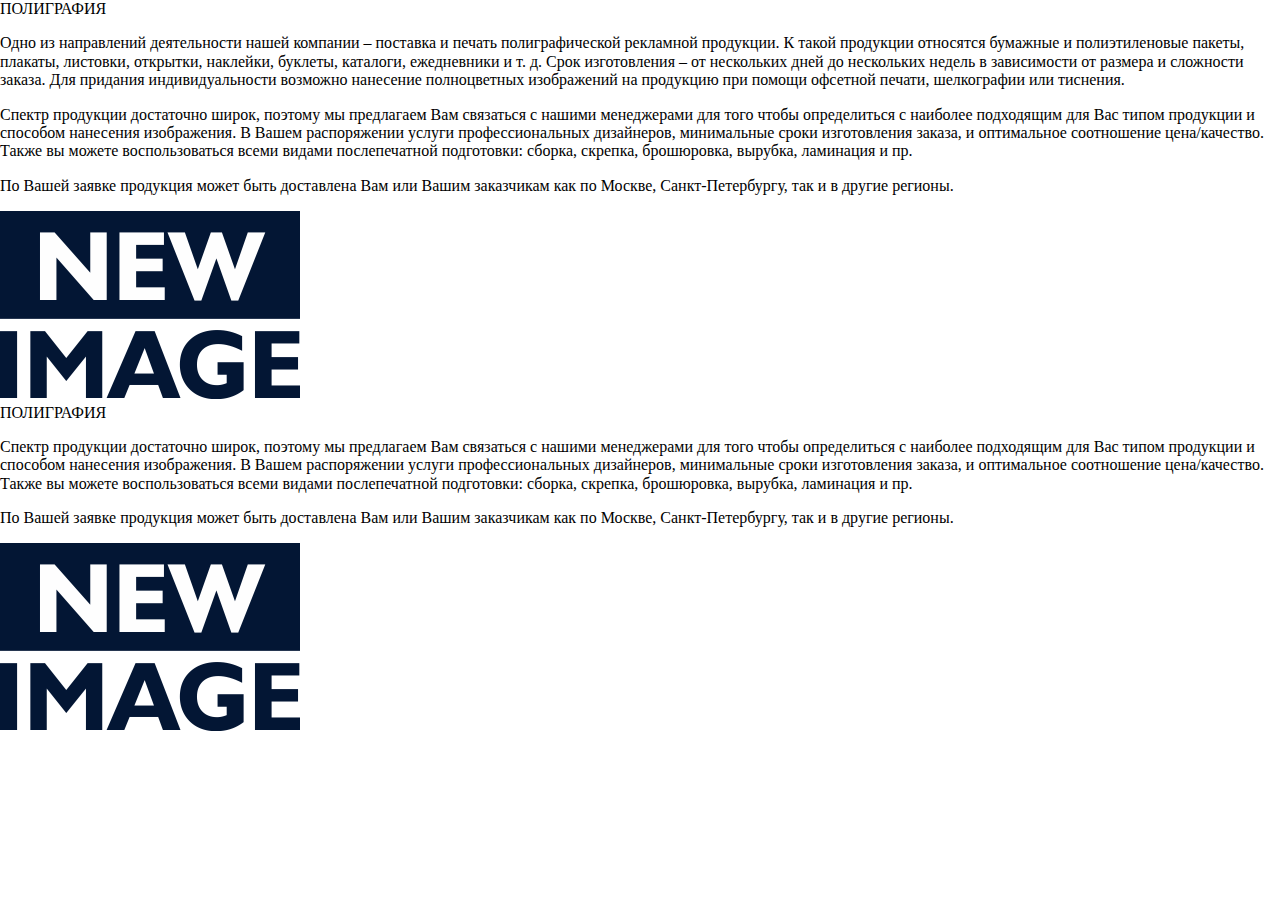
<file: html/polygraphy.html>
<!DOCTYPE html>
<html lang="en">
<head>
    <meta charset="UTF-8">
    <meta name="viewport" content="width=device-width, initial-scale=1.0">
    <title>Новый имидж</title>
    <link rel="stylesheet" href="/css/normalize.css">
    <link rel="stylesheet" href="/css/services-style.css">
</head>
<body>
    <section id="polygraphy1">
        <div class="primary-services-container">
            <div class="side left-side">
                <div class="left-side-header">ПОЛИГРАФИЯ</div>
                <div class="left-side-info">
                    <p>Одно из направлений деятельности нашей компании – поставка и
                        печать полиграфической рекламной продукции. К такой продукции
                        относятся бумажные и полиэтиленовые пакеты, плакаты, листовки,
                        открытки, наклейки, буклеты, каталоги, ежедневники и т. д. 
                        Срок изготовления – от нескольких дней до нескольких недель в зависимости
                        от размера и сложности заказа. Для придания индивидуальности
                        возможно нанесение полноцветных изображений на продукцию при
                        помощи офсетной печати, шелкографии или тиснения.</p>
                    <p>Спектр продукции достаточно широк, поэтому мы предлагаем Вам
                        связаться с нашими менеджерами для того чтобы определиться с
                        наиболее подходящим для Вас типом продукции и способом нанесения
                        изображения. В Вашем распоряжении услуги профессиональных дизайнеров, 
                        минимальные сроки изготовления заказа, и оптимальное 
                        соотношение цена/качество. Также вы можете воспользоваться всеми
                        видами послепечатной подготовки: сборка, скрепка, брошюровка,
                        вырубка, ламинация и пр.</p>
                    <p>По Вашей заявке продукция может быть доставлена Вам или Вашим
                        заказчикам как по Москве, Санкт-Петербургу, так и в другие регионы.</p>
                </div>
                <div class="left-side-footer"><img src="../img/contrast_logo_blue.png" alt=""></div>
            </div>
            <div class="side right-side poly1">
            </div>
        </div>
    </section>
    <section id="polygraphy2">
        <div class="primary-services-container">
            <div class="side left-side">
                <div class="left-side-header">ПОЛИГРАФИЯ</div>
                <div class="left-side-info">
                    <p>Спектр продукции достаточно широк, поэтому мы предлагаем Вам
                        связаться с нашими менеджерами для того чтобы определиться с
                        наиболее подходящим для Вас типом продукции и способом нанесения
                        изображения. В Вашем распоряжении услуги профессиональных 
                        дизайнеров, минимальные сроки изготовления заказа, и оптимальное 
                        соотношение цена/качество. Также вы можете воспользоваться всеми
                        видами послепечатной подготовки: сборка, скрепка, брошюровка,
                        вырубка, ламинация и пр.</p>
                    <p>По Вашей заявке продукция может быть доставлена Вам или Вашим
                        заказчикам как по Москве, Санкт-Петербургу, так и в другие регионы.</p>
                </div>
                <div class="left-side-footer"><img src="../img/contrast_logo_blue.png" alt=""></div>
            </div>
            <div class="side right-side poly2">
            </div>
        </div>
    </section>
</body>
</html>
</file>
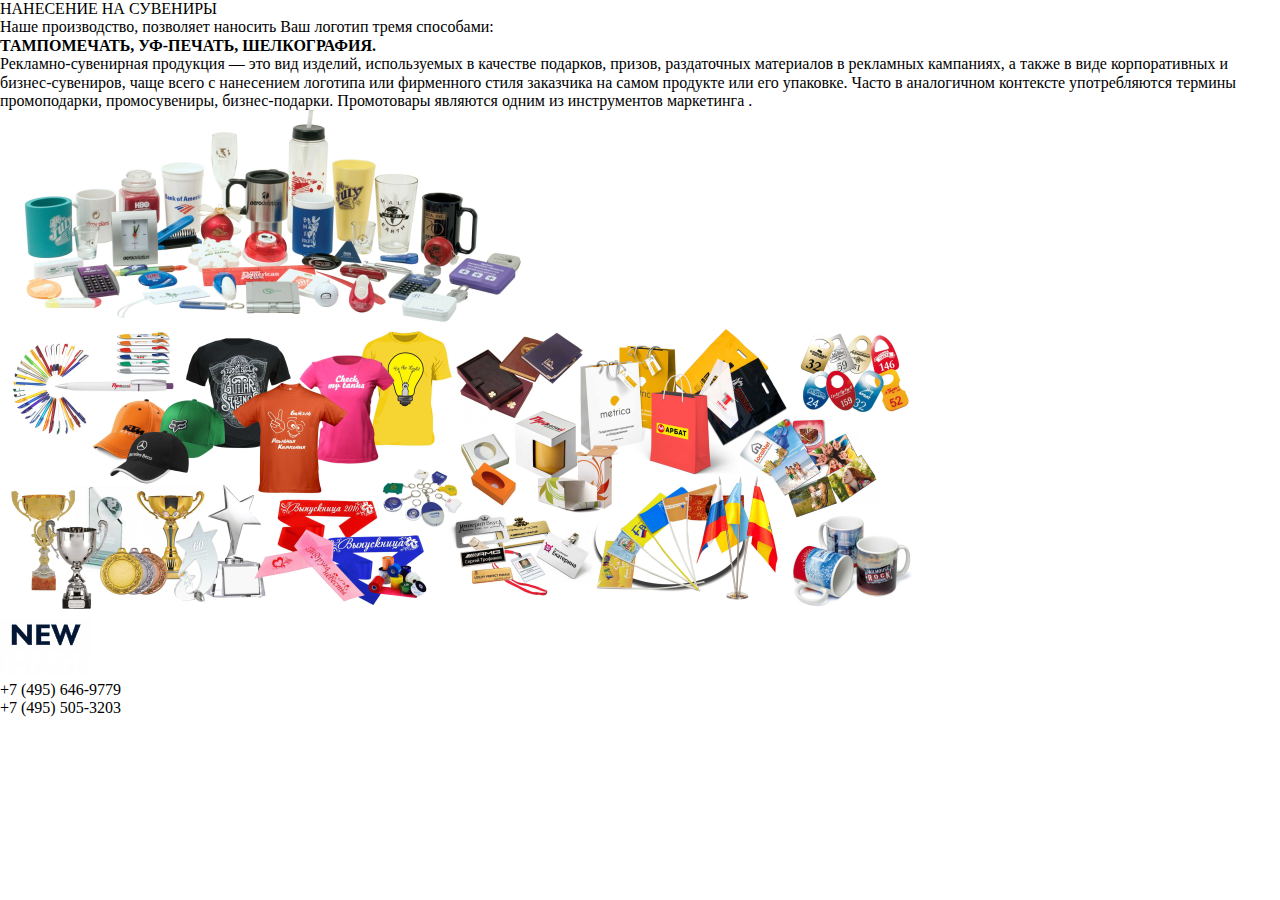
<file: html/souvenir.html>
<!DOCTYPE html>
<html lang="en">
<head>
    <meta charset="UTF-8">
    <meta name="viewport" content="width=device-width, initial-scale=1.0">
    <title>Новый имидж</title>
    <link rel="stylesheet" href="/css/normalize.css">
    <link rel="stylesheet" href="/css/services-style.css">
</head>
<body>
    <div class="container">
        <div class="content">
            <div class="content-info souvenir-content-info">
                <div class="content-header">НАНЕСЕНИЕ НА СУВЕНИРЫ</div>
                <div class="content-text">
                    Наше производство, позволяет наносить Ваш логотип тремя способами:<br>
<strong>ТАМПОМЕЧАТЬ, УФ-ПЕЧАТЬ, ШЕЛКОГРАФИЯ.</strong><br>
Рекламно-сувенирная продукция — это вид изделий, используемых в качестве подарков,
призов, раздаточных материалов в рекламных кампаниях, а также в виде корпоративных и
бизнес-сувениров, чаще всего с нанесением логотипа или фирменного стиля заказчика на
самом продукте или его упаковке. Часто в аналогичном контексте употребляются термины
промоподарки, промосувениры, бизнес-подарки. Промотовары являются одним из
инструментов маркетинга . 
                </div>
            </div>
            <div class="footer souvenir-footer">
                <img class="souvenirs-small" src="../img/services/souvenir/1.png" title="Примеры нанесения на сувениры при помощи тампопечати, УФ-печати, шелкографии" alt="Примеры нанесение на сувениры при помощи тампопечати, УФ-печати, шелкографии">
                <img class="souvenirs-big" src="../img/services/souvenir/2.png" title="Примеры нанесения на сувениры при помощи тампопечати, УФ-печати, шелкографии" alt="Примеры нанесение на сувениры при помощи тампопечати, УФ-печати, шелкографии">
            </div>
        </div>
        <div class="sidebar">
            <div class="logo"><img src="../img/contrast_logo_inv.png"></div>
            <div class="phones">
                <div>+7 (495) 646-9779</div>
                <div>+7 (495) 505-3203</div>
            </div>
        </div>
    </div>
</body>
</html>
</file>
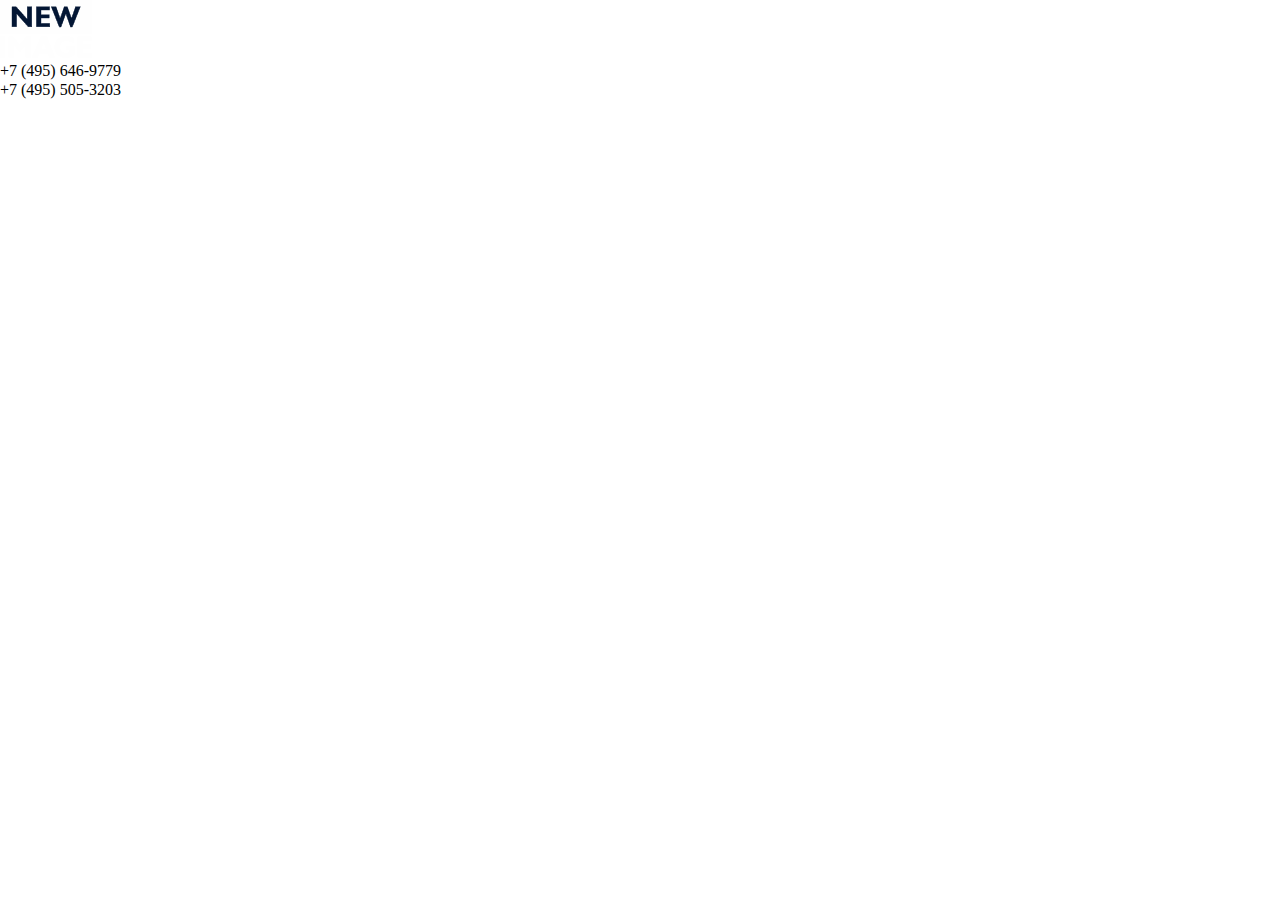
<file: html/template-with-sidebar.html>
<!DOCTYPE html>
<html lang="en">
<head>
    <meta charset="UTF-8">
    <meta name="viewport" content="width=device-width, initial-scale=1.0">
    <title>Новый имидж</title>
    <link rel="stylesheet" href="/css/normalize.css">
    <link rel="stylesheet" href="/css/services-style.css">
</head>
<body>
    <div class="container">
        <div class="content">
            <div class="content-info">
                <div class="content-header"></div>
                <div class="content-text"></div>
            </div>
            <div class="footer">
    
            </div>
        </div>
        <div class="sidebar">
            <div class="logo"><img src="/img/contrast_logo_inv.png"></div>
            <div class="phones">
                <div>+7 (495) 646-9779</div>
                <div>+7 (495) 505-3203</div>
            </div>
        </div>
    </div>
</body>
</html>
</file>
<file: css/style.css>
@font-face {
  font-family: 'PF Bague Sans Pro';
  src: local("../fonts/PF Bague Sans Pro Regular"), local("PF-Bague-Sans-Pro-Regular"), url("../fonts/PFBagueSansPro.woff2") format("woff2"), url("../fonts/PFBagueSansPro.woff") format("woff"), url("../fonts/PFBagueSansPro.ttf") format("truetype");
  font-weight: 400;
  font-style: normal;
  font-display: swap;
}

@font-face {
  font-family: 'PF Bague Sans Pro Bold';
  src: local("../fonts/PF Bague Sans Pro Bold"), local("PF-Bague-Sans-Pro-Bold"), url("../fonts/PFBagueSansPro-Bold.woff2") format("woff2"), url("../fonts/PFBagueSansPro-Bold.woff") format("woff"), url("../fonts/PFBagueSansPro-Bold.ttf") format("truetype");
  font-weight: 900;
  font-style: normal;
  font-display: swap;
}

@font-face {
  font-family: 'PF Bague Sans Pro Black';
  src: local("../fonts/PF Bague Sans Pro Black"), local("PF-Bague-Sans-Pro-Black"), url("../fonts/PFBagueSansPro-Black.woff2") format("woff2"), url("../fonts/PFBagueSansPro-Black.woff") format("woff"), url("../fonts/PFBagueSansPro-Black.ttf") format("truetype");
  font-weight: 900;
  font-style: normal;
}

@font-face {
  font-family: 'Humanist 521';
  src: local("Humanst521 BT"), url("../fonts/Humanst521 BT.ttf");
  font-weight: normal;
  font-style: normal;
}

html {
  font-size: 10px;
}

body {
  font-size: 1.6rem;
  overflow: hidden;
  -webkit-font-smoothing: antialiased;
  -moz-osx-font-smoothing: grayscale;
}

* {
  -webkit-box-sizing: border-box;
          box-sizing: border-box;
}

h1, h2 {
  margin: 0;
  font-weight: normal;
}

.bazz-widget {
  margin-right: -30px;
}

#intro, #contacts {
  background: url("../img/intro/intro.png") no-repeat top right/auto 100%, radial-gradient(ellipse, white, #ebf0fa);
  -webkit-box-orient: vertical;
  -webkit-box-direction: normal;
      -ms-flex-direction: column;
          flex-direction: column;
}

#intro .callback-button, #contacts .callback-button {
  position: absolute;
  right: 45px;
  bottom: 45px;
}

#intro .callback-button img, #contacts .callback-button img {
  width: 60px;
}

.phone-href, .e-mail, .panel {
  display: block;
  text-decoration: none;
  margin: 0;
  padding: 0;
}

section {
  -webkit-perspective: 1500px;
          perspective: 1500px;
  height: 100vh;
  display: -webkit-box;
  display: -ms-flexbox;
  display: flex;
  -webkit-box-sizing: border-box;
          box-sizing: border-box;
  overflow: hidden;
  z-index: -1;
}

section .panel {
  font-size: 1.2rem;
  -webkit-box-flex: 1;
      -ms-flex: 1 1 33.33%;
          flex: 1 1 33.33%;
  display: -webkit-box;
  display: -ms-flexbox;
  display: flex;
  -webkit-box-orient: vertical;
  -webkit-box-direction: normal;
      -ms-flex-direction: column;
          flex-direction: column;
  -webkit-transition: .1s;
  transition: .1s;
}

section .panel:hover {
  -webkit-box-shadow: 0 0 5px #969696;
          box-shadow: 0 0 5px #969696;
  -webkit-transform: translateZ(10px);
          transform: translateZ(10px);
}

section .panel:active {
  -webkit-box-shadow: 0 0 10px inset rgba(150, 150, 150, 0.5);
          box-shadow: 0 0 10px inset rgba(150, 150, 150, 0.5);
  -webkit-transform: scale(1);
          transform: scale(1);
}

section .panel.secondary-services {
  -webkit-box-flex: 1;
      -ms-flex: 1 1 20%;
          flex: 1 1 20%;
}

section .panel .services-header, section .panel .services-text {
  font-family: 'PF Bague Sans Pro', sans-serif;
}

section .panel .services-header {
  text-transform: uppercase;
  font-size: 2.2em;
  position: relative;
  margin-top: 0.6em;
  padding-bottom: 0.6em;
  min-height: 2.5em;
  vertical-align: bottom;
  display: -webkit-box;
  display: -ms-flexbox;
  display: flex;
  -webkit-box-align: end;
      -ms-flex-align: end;
          align-items: flex-end;
}

section .panel .services-header::after {
  content: "";
  position: absolute;
  bottom: 0px;
  left: 0px;
  width: 100%;
  height: 1px;
  background-color: #031634;
}

section .panel .services-text {
  font-size: 1.4em;
  margin-top: 0.8em;
  text-align: justify;
  overflow: hidden;
}

section .panel .services-logo {
  margin-top: auto;
  display: -webkit-box;
  display: -ms-flexbox;
  display: flex;
  -webkit-box-pack: center;
      -ms-flex-pack: center;
          justify-content: center;
}

section .panel .services-logo img {
  width: 92px;
}

#intro {
  color: #031634;
}

#intro .intro-phones-panel {
  display: -webkit-box;
  display: -ms-flexbox;
  display: flex;
  -ms-flex-item-align: end;
      align-self: flex-end;
  margin-top: 12.7vh;
  -webkit-box-align: center;
      -ms-flex-align: center;
          align-items: center;
}

#intro .intro-phones-panel img {
  height: 10vh;
}

#intro .intro-phones-panel .logo {
  margin-right: 10px;
}

#intro .intro-phones-panel .phones {
  margin-right: 25px;
  margin-top: -.5vh;
  display: -webkit-box;
  display: -ms-flexbox;
  display: flex;
  -webkit-box-orient: vertical;
  -webkit-box-direction: normal;
      -ms-flex-direction: column;
          flex-direction: column;
}

#intro .intro-phones-panel .phones .phone-href {
  color: inherit;
  margin: 0;
  font-family: 'PF Bague Sans Pro Bold', sans-serif;
  font-size: 4.8vh;
}

#intro .intro-header {
  margin-top: -2vh;
}

#intro .intro-header div {
  font-family: 'Humanst521 BT Bold', sans-serif;
  font-weight: bold;
  font-size: 21vh;
  text-transform: uppercase;
  line-height: 1;
}

#intro .intro-header div:nth-child(1) {
  padding: 0 .4em 0.05em;
  display: inline-block;
  color: white;
  background-color: #031634;
}

#intro .intro-header div:nth-child(2) {
  margin-left: 1.4em;
  margin-top: -0.05em;
}

#intro .intro-header img {
  height: 40vh;
}

#intro .intro-subheader {
  display: -webkit-box;
  display: -ms-flexbox;
  display: flex;
  margin-left: 32vh;
  font-family: 'PF Bague Sans Pro', sans-serif;
  font-size: 32px;
}

#intro .intro-subheader strong {
  margin-right: 1em;
  font-family: 'PF Bague Sans Pro Bold', sans-serif;
}

.primary-services {
  padding: 2em;
  padding-bottom: 4em;
}

.primary-services:nth-child(1) {
  background-color: #ebf0fa;
  color: #031634;
}

.primary-services:nth-child(2) {
  background-color: white;
  color: #040004;
}

.primary-services:nth-child(3) {
  background-color: #031634;
  color: white;
}

.primary-services:nth-child(3) .services-header::after {
  background-color: white;
}

.primary-services-info {
  display: block;
  margin: 0;
  padding: 0;
  margin-top: 15vw;
}

.secondary-services {
  padding: 2em;
  padding-bottom: 3em;
}

.secondary-services:nth-child(even) {
  background-color: #ebf0fa;
}

.secondary-services .services-header {
  color: #031634;
}

.secondary-services .services-text {
  color: #5b5b5b;
}

.secondary-services .secondary-image {
  min-height: 5em;
  max-height: 5em;
  display: -webkit-box;
  display: -ms-flexbox;
  display: flex;
}

.secondary-services .secondary-image img {
  width: 6em;
  -ms-flex-item-align: end;
      align-self: flex-end;
}

.secondary-services:nth-child(3) .secondary-image img {
  width: 5em;
}

.secondary-services .secondary-image {
  margin-top: 20vh;
}

#about {
  font-size: 1.2rem;
  overflow-y: auto;
}

#about .about-left, #about .about-right {
  -ms-flex-preferred-size: 50%;
      flex-basis: 50%;
  display: -webkit-box;
  display: -ms-flexbox;
  display: flex;
}

#about .about-left {
  -webkit-box-orient: vertical;
  -webkit-box-direction: normal;
      -ms-flex-direction: column;
          flex-direction: column;
  min-height: 100%;
}

#about .about-left .about-left-content {
  font-family: 'PF Bague Sans Pro', sans-serif;
  color: #031634;
  -webkit-box-flex: 1;
      -ms-flex: 1;
          flex: 1;
  display: -webkit-box;
  display: -ms-flexbox;
  display: flex;
  -webkit-box-orient: vertical;
  -webkit-box-direction: normal;
      -ms-flex-direction: column;
          flex-direction: column;
  -webkit-box-pack: center;
      -ms-flex-pack: center;
          justify-content: center;
  padding: 5px 7%;
  padding-left: 40px;
}

#about .about-left .about-left-content-header {
  text-transform: uppercase;
  font-size: 2.2em;
  position: relative;
  padding-bottom: 0.6em;
}

#about .about-left .about-left-content-header::after {
  content: "";
  position: absolute;
  bottom: 0px;
  left: 0px;
  width: 100%;
  height: 1px;
  background-color: #031634;
}

#about .about-left .about-left-content p {
  font-size: 1.6em;
  margin-bottom: 0;
  text-align: justify;
}

#about .about-left .about-left-footer {
  width: 90%;
  height: 64px;
  margin-top: auto;
  background: url("../img/about/footer-image.jpg") no-repeat 0 0/cover;
  margin: 0 auto 10px;
  overflow: hidden;
  -webkit-box-shadow: 0 0 5px inset rgba(100, 100, 100, 0.15);
          box-shadow: 0 0 5px inset rgba(100, 100, 100, 0.15);
  -webkit-transition: background-position 1s linear;
  transition: background-position 1s linear;
}

#about .about-left .about-left-footer:hover {
  background-position: right 0;
  -webkit-box-shadow: 0 0 5px inset rgba(100, 100, 100, 0.4);
          box-shadow: 0 0 5px inset rgba(100, 100, 100, 0.4);
}

#about .about-right {
  background: url("../img/about/octagon.png") no-repeat center/80% auto;
  background-color: #031634;
  -webkit-box-pack: center;
      -ms-flex-pack: center;
          justify-content: center;
}

#about .about-right .wrapper {
  -ms-flex-item-align: center;
      -ms-grid-row-align: center;
      align-self: center;
  min-width: 16%;
  position: relative;
  -webkit-perspective: 400px;
          perspective: 400px;
}

#about .about-right .wrapper img {
  position: absolute;
  width: 100%;
  top: 50%;
  left: 50%;
  -webkit-transform: translate(-50%, -50%);
          transform: translate(-50%, -50%);
  -webkit-animation: spin 7s infinite linear;
          animation: spin 7s infinite linear;
}

#about .about-right .wrapper img.face {
  -webkit-backface-visibility: hidden;
          backface-visibility: hidden;
}

@-webkit-keyframes spin {
  0% {
    -webkit-transform: translate(-50%, -50%) rotateY(0deg);
            transform: translate(-50%, -50%) rotateY(0deg);
  }
  100% {
    -webkit-transform: translate(-50%, -50%) rotateY(360deg);
            transform: translate(-50%, -50%) rotateY(360deg);
  }
}

@keyframes spin {
  0% {
    -webkit-transform: translate(-50%, -50%) rotateY(0deg);
            transform: translate(-50%, -50%) rotateY(0deg);
  }
  100% {
    -webkit-transform: translate(-50%, -50%) rotateY(360deg);
            transform: translate(-50%, -50%) rotateY(360deg);
  }
}

#contacts {
  font-family: 'PF Bague Sans Pro', sans-serif;
  padding-left: 40px;
  padding-top: 40px;
  padding-right: 2.5em;
  padding-bottom: 2.5em;
  font-size: 1.2rem;
  -webkit-box-pack: justify;
      -ms-flex-pack: justify;
          justify-content: space-between;
  overflow-y: auto;
}

#contacts .contacts {
  color: #031634;
  min-width: 20em;
  max-width: 21em;
}

#contacts .contacts p {
  margin: 0;
  padding: 0;
}

#contacts .contacts a {
  color: #031634;
}

#contacts .contacts .header {
  margin-top: 0;
  margin-bottom: 0.5em;
  padding-bottom: 0.5em;
  font-size: 2em;
  position: relative;
}

#contacts .contacts .header::after {
  content: "";
  position: absolute;
  height: 1px;
  width: 100%;
  left: 0;
  bottom: 0;
  background-color: #031634;
}

#contacts .contacts .phones, #contacts .contacts .e-mail, #contacts .contacts .adress {
  font-size: 1.8em;
}

#contacts.single-contacts-page {
  min-height: 100vh;
  background-attachment: fixed;
}

#contacts .logo {
  margin-bottom: 2em;
}

#contacts .logo img {
  width: 150px;
}

#contacts .contacts-body {
  display: -webkit-box;
  display: -ms-flexbox;
  display: flex;
}

#contacts .contacts-body .contacts-wrapper {
  display: -webkit-box;
  display: -ms-flexbox;
  display: flex;
  -webkit-box-orient: vertical;
  -webkit-box-direction: normal;
      -ms-flex-direction: column;
          flex-direction: column;
  -webkit-box-pack: justify;
      -ms-flex-pack: justify;
          justify-content: space-between;
  height: 30em;
}

#contacts .contacts-body .map-wrapper {
  height: 30em;
  margin-left: 4em;
  width: 900px;
  max-width: 100%;
}

#contacts .contacts-footer {
  margin-top: 2em;
  margin-bottom: 2em;
  font-size: 1.6em;
}

#contacts .contacts-footer p {
  margin: 0.3em;
}

@-webkit-keyframes spinZ {
  0% {
    -webkit-transform: translate(-50%, -50%) rotate(0deg);
            transform: translate(-50%, -50%) rotate(0deg);
  }
  100% {
    -webkit-transform: translate(-50%, -50%) rotate(360deg);
            transform: translate(-50%, -50%) rotate(360deg);
  }
}

@keyframes spinZ {
  0% {
    -webkit-transform: translate(-50%, -50%) rotate(0deg);
            transform: translate(-50%, -50%) rotate(0deg);
  }
  100% {
    -webkit-transform: translate(-50%, -50%) rotate(360deg);
            transform: translate(-50%, -50%) rotate(360deg);
  }
}

.spinner-wrapper {
  width: 100%;
  height: 30em;
  position: relative;
}

.spinner-wrapper .spinner {
  top: 50%;
  left: 50%;
  -webkit-transform: translate(-50%, -50%);
          transform: translate(-50%, -50%);
  position: absolute;
  z-index: 99;
  width: 7em;
  height: 7em;
  border: 0.6em solid #000204;
  border-left-color: #031634;
  border-right-color: transparent;
  border-bottom-color: #062a64;
  border-radius: 100%;
  -webkit-animation: spinZ 0.7s infinite linear;
          animation: spinZ 0.7s infinite linear;
}

.fss-nav {
  position: fixed;
  right: 0.1em;
  top: 50%;
  -webkit-transform: translateY(-50%);
          transform: translateY(-50%);
  display: -webkit-box;
  display: -ms-flexbox;
  display: flex;
  -webkit-box-orient: vertical;
  -webkit-box-direction: normal;
      -ms-flex-direction: column;
          flex-direction: column;
  min-height: 10em;
  min-width: 1em;
  -webkit-box-pack: justify;
      -ms-flex-pack: justify;
          justify-content: space-between;
  z-index: 88;
}

.fss-nav .fss-button {
  color: #9e9e9e;
  width: 100%;
  min-height: 1em;
  border: 2px solid #9e9e9e;
  border-radius: 50%;
  padding: 0.1em;
  background-clip: content-box;
  -webkit-transition: 0.4s;
  transition: 0.4s;
}

.fss-nav .fss-button.active {
  background-color: #9e9e9e;
}

.fss-nav .fss-button:hover {
  cursor: pointer;
}

.full-screen-section {
  position: absolute;
  top: 0;
  left: 0;
  right: 0;
  bottom: 0;
  -webkit-transition: .2s;
  transition: .2s;
}

.active-section {
  -webkit-transform: scale(1);
          transform: scale(1);
  z-index: 10;
}

.previous-section {
  -webkit-transform: scale(0);
          transform: scale(0);
  -webkit-transition-duration: 0s;
          transition-duration: 0s;
}

.next-section {
  -webkit-transform: scale(0);
          transform: scale(0);
  -webkit-transition-duration: 0s;
          transition-duration: 0s;
}

@media screen and (max-width: 575px) {
  .fss-nav {
    position: fixed;
    top: auto;
    right: auto;
    bottom: 0.1em;
    left: 50%;
    -webkit-transform: translateX(-50%);
            transform: translateX(-50%);
    -webkit-box-orient: horizontal;
    -webkit-box-direction: normal;
        -ms-flex-direction: row;
            flex-direction: row;
    min-height: 1em;
    min-width: 10em;
  }
  .fss-nav .fss-button {
    min-height: 100%;
    width: 1em;
  }
  .previous-section {
    -webkit-transform: scaleX(0);
            transform: scaleX(0);
    -webkit-transition-duration: 0s;
            transition-duration: 0s;
    -webkit-transform-origin: left;
            transform-origin: left;
  }
  .next-section {
    -webkit-transform: scaleX(0);
            transform: scaleX(0);
    -webkit-transition-duration: 0s;
            transition-duration: 0s;
    -webkit-transform-origin: right;
            transform-origin: right;
  }
}

header {
  font-family: 'PF Bague Sans Pro', sans-serif;
  font-size: 2rem;
  height: 0;
}

header #menu-toggle {
  margin: 0;
  padding: 0;
  -webkit-transform: scale(0);
          transform: scale(0);
}

header #menu-toggle:checked ~ .menu-btn > span {
  -webkit-transform: rotate(45deg);
          transform: rotate(45deg);
}

header #menu-toggle:checked ~ .menu-btn > span::before {
  top: 0;
  -webkit-transform: rotate(0);
          transform: rotate(0);
}

header #menu-toggle:checked ~ .menu-btn > span::after {
  top: 0;
  -webkit-transform: rotate(90deg);
          transform: rotate(90deg);
}

header #menu-toggle:checked ~ .menu-wrapper {
  left: 0;
}

header .menu-btn {
  z-index: 99;
  display: -webkit-box;
  display: -ms-flexbox;
  display: flex;
  position: fixed;
  -webkit-box-align: center;
      -ms-flex-align: center;
          align-items: center;
  top: 12px;
  left: 8px;
  width: 24px;
  height: 16px;
  cursor: pointer;
}

header .menu-btn > span, header .menu-btn > span::before, header .menu-btn > span::after {
  display: block;
  position: absolute;
  width: 100%;
  height: 2px;
  background-color: grey;
  -webkit-transition-duration: 0.2s;
          transition-duration: 0.2s;
}

header .menu-btn > span::before {
  content: "";
  top: -8px;
}

header .menu-btn > span::after {
  content: "";
  top: 8px;
}

header .menu-wrapper {
  position: fixed;
  top: 0;
  left: -100%;
  bottom: 0;
  width: 300px;
  z-index: 90;
  background-color: #031634;
  margin: 0;
  padding: 4em 0;
  -webkit-transition-duration: 0.2s;
          transition-duration: 0.2s;
  overflow-y: auto;
}

header .menu-wrapper ul {
  margin: 0;
  padding: 0;
  list-style: none;
}

header .menu-wrapper ul li.current-menu-item a {
  padding-left: 3em;
}

header .menu-wrapper ul li a {
  display: block;
  padding: 0.4em 2em;
  color: #ebf0fa;
  text-decoration: none;
  -webkit-transition-duration: 0.2s;
          transition-duration: 0.2s;
}

header .menu-wrapper ul li a:hover {
  background-color: #07384d;
}

@media screen and (max-width: 575px) {
  header .menu-wrapper {
    width: 100%;
  }
}

@media screen and (max-width: 1400px) {
  #contacts {
    font-size: 1rem;
  }
  #contacts .wrapper .logo img {
    width: 9em;
  }
  section .panel {
    font-size: 1rem;
  }
  #about {
    font-size: 1rem;
  }
}

@media screen and (max-width: 1170px) {
  section .panel .services-header {
    min-height: 4em;
  }
  section .panel.secondary-services .secondary-image {
    margin-top: 5em;
  }
}

@media screen and (max-width: 990px) {
  section .panel .services-header {
    min-height: 5em;
  }
  section .panel.secondary-services .secondary-image {
    margin-top: 2em;
  }
  #intro .intro-header {
    margin-top: 0;
  }
  #intro .intro-header img {
    height: auto;
    width: 90vw;
    max-width: 600px;
  }
  #intro .intro-subheader {
    -webkit-box-orient: vertical;
    -webkit-box-direction: normal;
        -ms-flex-direction: column;
            flex-direction: column;
  }
}

@media screen and (max-width: 900px) {
  #services1 {
    -webkit-box-orient: vertical;
    -webkit-box-direction: normal;
        -ms-flex-direction: column;
            flex-direction: column;
  }
  #services1 .secondary-services {
    padding: 0.5em;
    padding-right: 1em;
    padding-left: 2em;
    -webkit-box-orient: horizontal;
    -webkit-box-direction: normal;
        -ms-flex-direction: row;
            flex-direction: row;
    -webkit-box-align: center;
        -ms-flex-align: center;
            align-items: center;
  }
  #services1 .secondary-services .services-text p {
    margin: 0;
  }
  #services1 .secondary-services .services-header {
    font-size: 1.8em;
    min-height: auto;
    margin-top: 0;
  }
  #services1 .secondary-services .services-header br {
    display: none;
  }
  #services1 .secondary-services .services-logo {
    margin-top: 0;
    margin-left: 0.5em;
  }
  #services1 .secondary-services .services-logo img {
    width: 46px;
  }
  #services1 .secondary-services .secondary-image {
    margin-top: 0;
    margin-right: 0.5em;
  }
  #services1 .secondary-services .secondary-image img {
    width: 4em;
  }
}

@media screen and (max-width: 768px) {
  #contacts {
    font-size: 0.8rem;
    padding-top: 8px;
  }
  #contacts .contacts-body {
    -webkit-box-orient: vertical;
    -webkit-box-direction: normal;
        -ms-flex-direction: column;
            flex-direction: column;
    -webkit-box-pack: start;
        -ms-flex-pack: start;
            justify-content: flex-start;
  }
  #contacts .contacts-body .contacts-wrapper {
    -webkit-box-orient: horizontal;
    -webkit-box-direction: normal;
        -ms-flex-direction: row;
            flex-direction: row;
    -ms-flex-wrap: wrap;
        flex-wrap: wrap;
    -webkit-box-pack: start;
        -ms-flex-pack: start;
            justify-content: flex-start;
    height: auto;
  }
  #contacts .contacts-body .contacts-wrapper .contacts {
    margin-right: 3em;
  }
  #contacts .contacts-body .contacts-wrapper .contacts:last-child {
    margin-right: 0;
  }
  #contacts .contacts-body .contacts-wrapper .contacts .e-mail {
    margin-bottom: 0.5em;
  }
  #contacts .contacts-body .map-wrapper {
    margin-top: 1em;
    margin-left: 0;
    height: auto;
  }
}

@media screen and (max-width: 575px) {
  .bazz-widget {
    display: block;
    margin-right: -65px;
    margin-bottom: -15px;
  }
  .bazz-widget-form label {
    font-size: 14px;
  }
  .bazz-widget.opened {
    width: 95vw;
  }
  #intro .intro-phones-panel img {
    display: none;
  }
  #intro .intro-subheader {
    margin-left: 5px;
  }
  #about {
    display: block;
    padding-top: 8px;
  }
  #about .about-left {
    min-height: 50%;
  }
  #about .about-left .about-left-content {
    padding: 1em;
    padding-top: 0;
    padding-left: 40px;
  }
  #about .about-left .about-left-footer {
    -webkit-transition-duration: 2s;
            transition-duration: 2s;
  }
  #about .about-right {
    min-height: 50%;
    background-size: auto 80%;
  }
  #about .about-right .wrapper img {
    width: 65%;
  }
  #services {
    -webkit-box-orient: vertical;
    -webkit-box-direction: normal;
        -ms-flex-direction: column;
            flex-direction: column;
  }
  #services .primary-services {
    padding: 0.5em;
    -webkit-box-flex: 30%;
        -ms-flex: 30%;
            flex: 30%;
    -webkit-box-orient: horizontal;
    -webkit-box-direction: normal;
        -ms-flex-direction: row;
            flex-direction: row;
  }
  #services .primary-services:nth-child(1) .services-header {
    margin-top: 2.5em;
  }
  #services .primary-services .services-header {
    min-height: auto;
  }
  #services .primary-services .services-logo {
    -webkit-box-orient: vertical;
    -webkit-box-direction: normal;
        -ms-flex-direction: column;
            flex-direction: column;
    margin: 0 0 0 3em;
  }
  #services .primary-services .services-logo img {
    width: 46px;
  }
  #services .primary-services-info {
    margin-top: 0;
  }
  #services1 .secondary-services {
    padding-right: 1em;
    padding-left: 1em;
  }
  #services1 .secondary-services .services-text {
    max-height: 3.5em;
  }
  #services1 .secondary-services .services-text p {
    overflow: hidden;
    display: -webkit-box;
    -webkit-box-orient: vertical;
    -webkit-line-clamp: 3;
  }
  #services1 .secondary-services .services-header {
    font-size: 1.8em;
  }
  #services1 .secondary-services .services-logo {
    margin-top: 0;
    margin-left: 1em;
  }
  #services1 .secondary-services .services-logo img {
    width: 46px;
  }
  #services1 .secondary-services .secondary-image {
    margin-top: 0;
    margin-right: 1em;
  }
  #services1 .secondary-services .secondary-image img {
    width: 4em;
  }
}
/*# sourceMappingURL=style.css.map */
</file>
<file: css/services-style.css>
@font-face {
  font-family: 'PF Bague Sans Pro';
  src: local("../fonts/PF Bague Sans Pro Regular"), local("PF-Bague-Sans-Pro-Regular"), url("../fonts/PFBagueSansPro.woff2") format("woff2"), url("../fonts/PFBagueSansPro.woff") format("woff"), url("../fonts/PFBagueSansPro.ttf") format("truetype");
  font-weight: 400;
  font-style: normal;
}

@font-face {
  font-family: 'PF Bague Sans Pro Bold';
  src: local("../fonts/PF Bague Sans Pro Bold"), local("PF-Bague-Sans-Pro-Bold"), url("../fonts/PFBagueSansPro-Bold.woff2") format("woff2"), url("../fonts/PFBagueSansPro-Bold.woff") format("woff"), url("../fonts/PFBagueSansPro-Bold.ttf") format("truetype");
  font-weight: 900;
  font-style: normal;
}

@font-face {
  font-family: 'PF Bague Sans Pro Black';
  src: local("../fonts/PF Bague Sans Pro Black"), local("PF-Bague-Sans-Pro-Black"), url("../fonts/PFBagueSansPro-Black.woff2") format("woff2"), url("../fonts/PFBagueSansPro-Black.woff") format("woff"), url("../fonts/PFBagueSansPro-Black.ttf") format("truetype");
  font-weight: 900;
  font-style: normal;
}

@font-face {
  font-family: 'Humanist 521';
  src: local("Humanst521 BT"), url("../fonts/Humanst521 BT.ttf");
  font-weight: normal;
  font-style: normal;
}
/*# sourceMappingURL=services-style.css.map */
</file>
